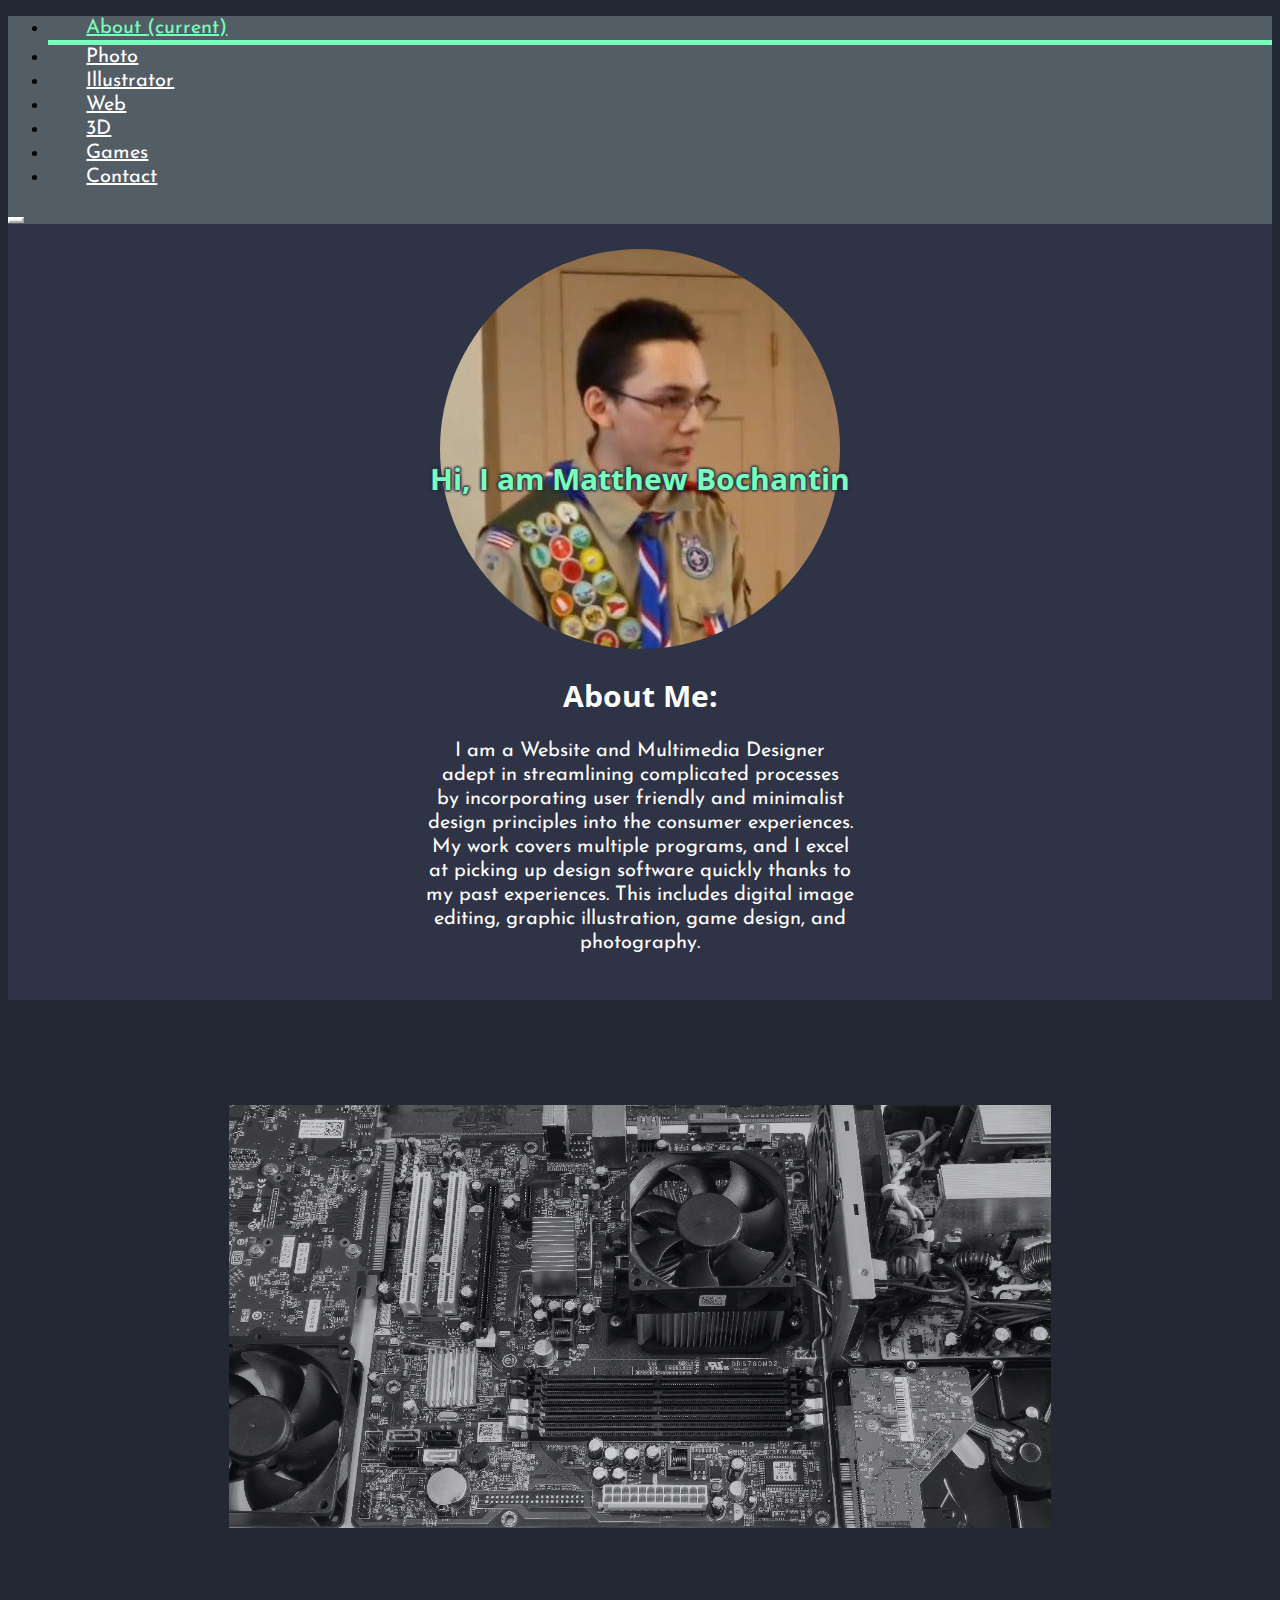
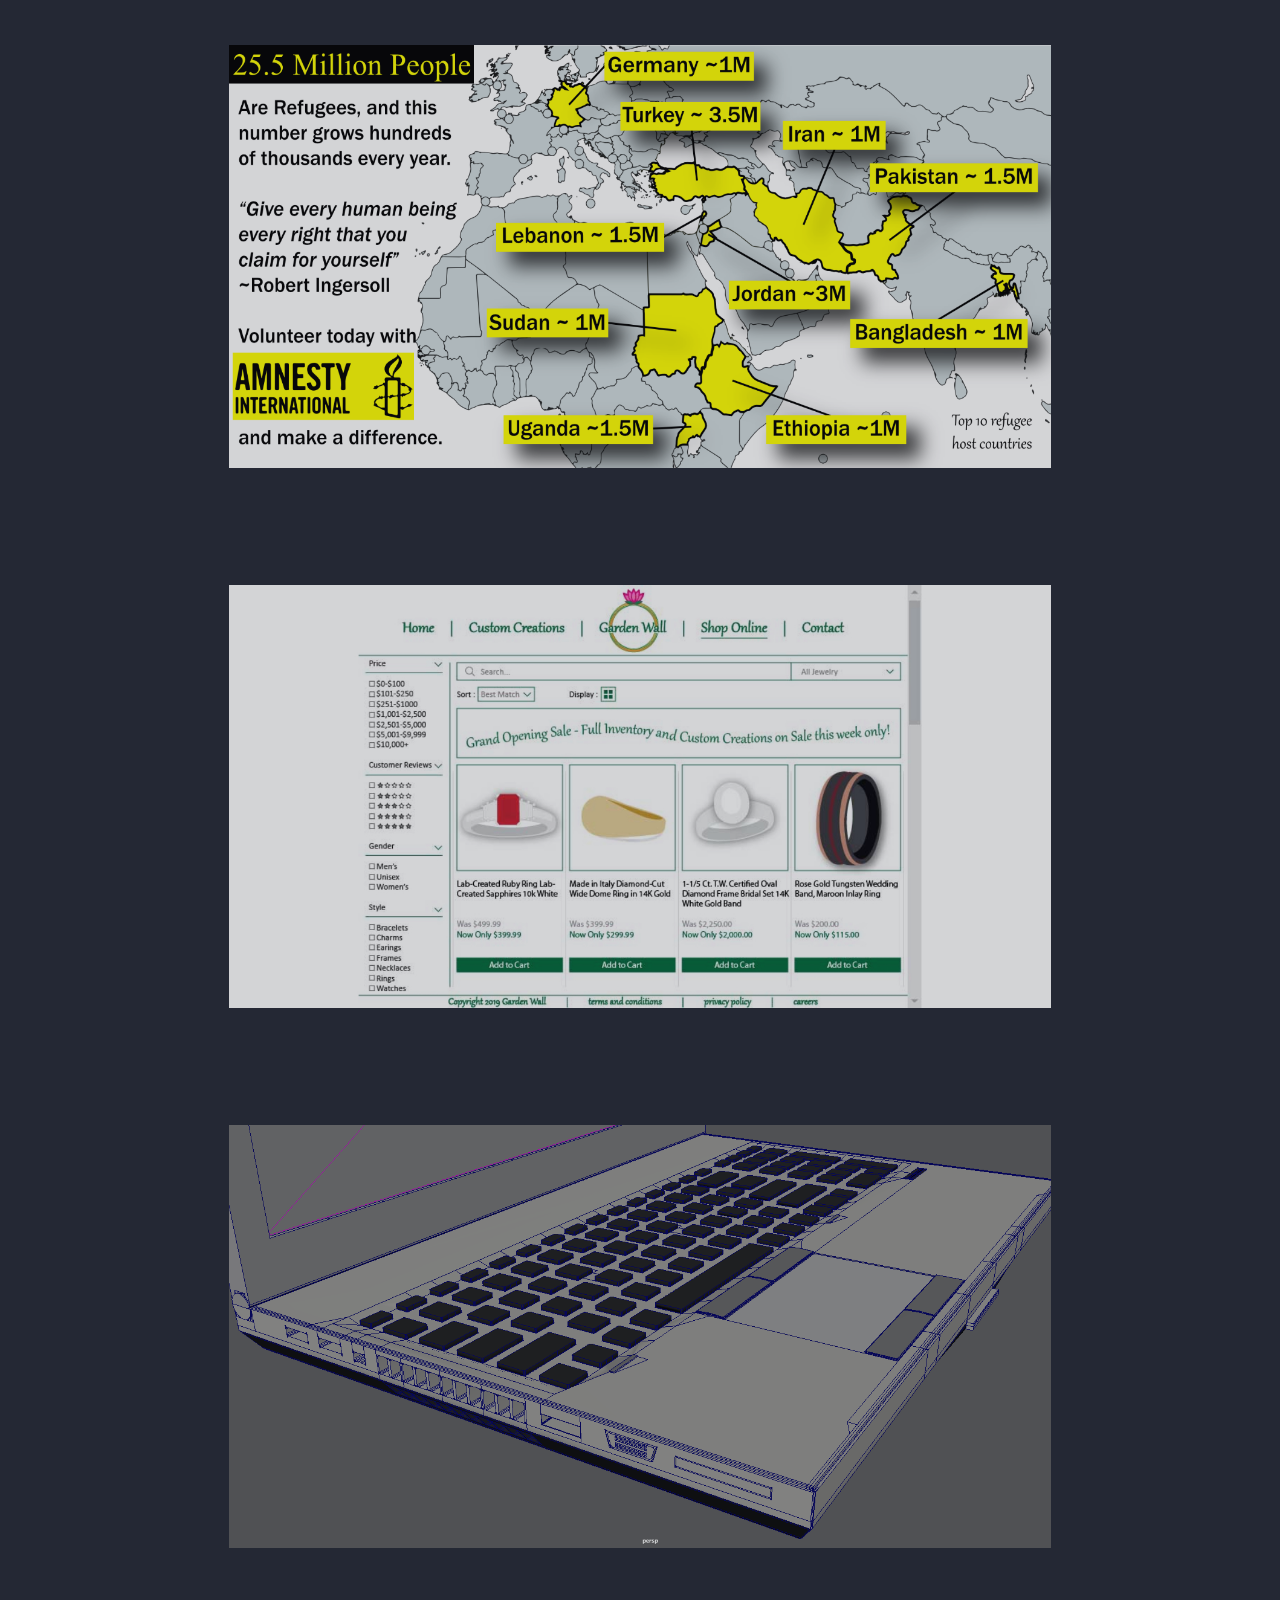
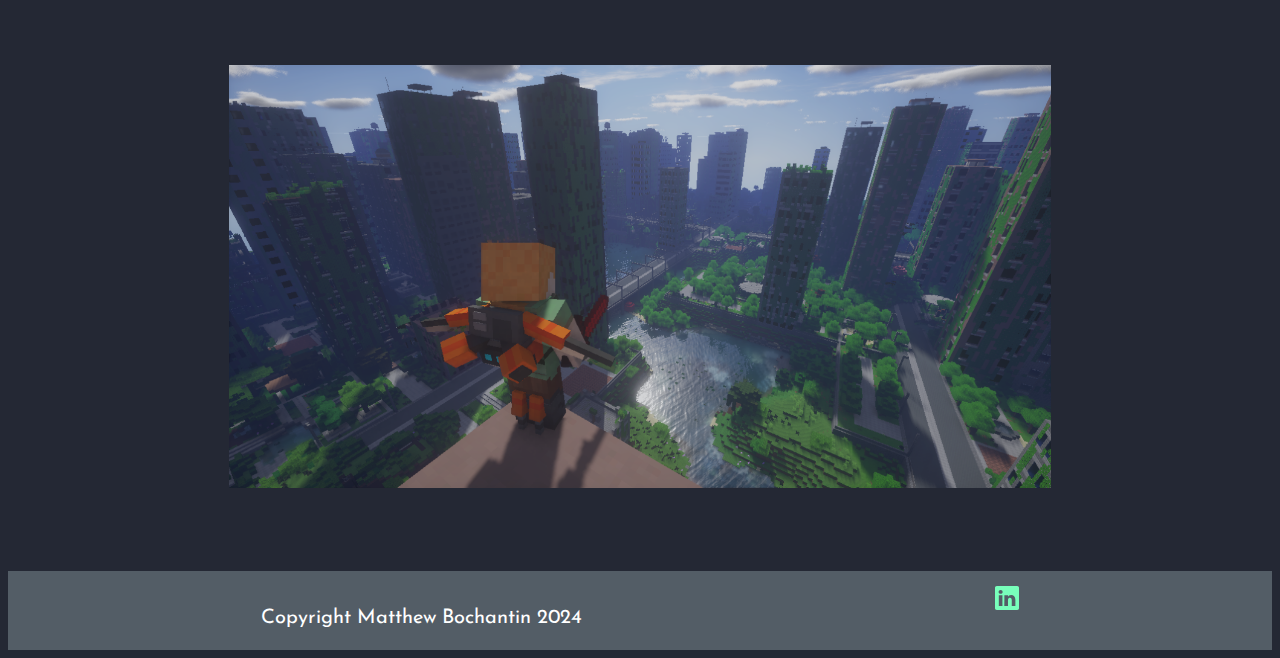
<file: index.html>
<!doctype html>
<html lang="en">
    <head>
        <link rel="icon" href="img/mrb.ico">
        <title>Matthew Bochantin Portfolio</title>
        <meta charset="utf-8">
        <meta name="viewport" content="width=device-width, initial-scale=1, shrink-to-fit=no">
        <link rel="stylesheet" href="https://cdn.jsdelivr.net/npm/bootstrap@4.5.3/dist/css/bootstrap.min.css" integrity="sha384-TX8t27EcRE3e/ihU7zmQxVncDAy5uIKz4rEkgIXeMed4M0jlfIDPvg6uqKI2xXr2" crossorigin="anonymous">
        <link href="https://fonts.googleapis.com/css2?family=Josefin+Sans&display=swap" rel="stylesheet">
        <link href="https://fonts.googleapis.com/css2?family=Open+Sans&display=swap" rel="stylesheet">
        <link rel="stylesheet" type="text/css" href="css/boilerplate.css">
    </head>
    <body>
        <nav class="navbar navbar-expand-lg">
            <a class="navbar-brand" href="#"></a>
            <div class="collapse navbar-collapse justify-content-center order-2" id="navbarTogglerDemo02">
                <ul class="navbar-nav">
                    <li class="nav-item active">
                        <a class="nav-link" href="index.html">About <span class="sr-only">(current)</span></a>
                    </li>   
                    <li class="nav-item">
                        <a class="nav-link" href="photo.html">Photo</a>
                    </li>
                    <li class="nav-item">
                        <a class="nav-link" href="illutrator.html">Illustrator</a>
                    </li>
                    <li class="nav-item">
                        <a class="nav-link" href="web.html">Web</a>
                    </li>
                    <li class="nav-item">
                        <a class="nav-link" href="blender.html">3D</a>
                    </li>
                    <li class="nav-item">
                        <a class="nav-link" href="games.html">Games</a>
                    </li>
                    <li class="nav-item">
                        <a class="nav-link" href="contact.html">Contact</a>
                    </li>
                </ul>
            </div>
            <button class="navbar-toggler" type="button" data-toggle="collapse" data-target="#navbarTogglerDemo02" aria-controls="navbarTogglerDemo02" aria-expanded="false" aria-label="Toggle navigation">
                <span class="navbar-toggler-icon"></span>
            </button>
        </nav>
        <div class="profile">
            <img src="img/mrbprofile.jpg">
            <h1>Hi, I am Matthew Bochantin</h1>
            <h2>About Me:</h2>
                <p>I am a Website and Multimedia Designer<br>
                adept in streamlining complicated processes<br>
                by incorporating user friendly and minimalist<br>
                design principles into the consumer experiences.<br>
                My work covers multiple programs, and I excel<br>
                at picking up design software quickly thanks to<br>
                my past experiences. This includes digital image<br>
                editing, graphic illustration, game design, and<br>
                photography.</p>
        </div>
        <div class="overview">
            <a href="photo.html"><img src="img/photo/MRB_Large_Flat_Final.jpg" alt="Photo"></a>
            <a href="illutrator.html"><img src="img/illutrator/MRB_2019_WGD229_Wk6Lab.png" alt="Illustrator"></a>
            <a href="web.html"><img src="img/web/Bochantin_Matthew_Webpage3.jpg" alt="Web Design"></a>
            <a href="blender.html"><img src="img/3d/MRB_3DLaptop1Portfolio.png" alt="3D Modeling"></a>
            <a href="games.html"><img src="img/games/overgrown_1.png" alt="Games"></a>
        </div>
        <script src="https://code.jquery.com/jquery-3.5.1.slim.min.js" integrity="sha384-DfXdz2htPH0lsSSs5nCTpuj/zy4C+OGpamoFVy38MVBnE+IbbVYUew+OrCXaRkfj" crossorigin="anonymous"></script>
        <script src="https://cdn.jsdelivr.net/npm/popper.js@1.16.1/dist/umd/popper.min.js" integrity="sha384-9/reFTGAW83EW2RDu2S0VKaIzap3H66lZH81PoYlFhbGU+6BZp6G7niu735Sk7lN" crossorigin="anonymous"></script>
        <script src="https://cdn.jsdelivr.net/npm/bootstrap@4.5.3/dist/js/bootstrap.min.js" integrity="sha384-w1Q4orYjBQndcko6MimVbzY0tgp4pWB4lZ7lr30WKz0vr/aWKhXdBNmNb5D92v7s" crossorigin="anonymous"></script>
    </body>
    <footer>
        <p>Copyright Matthew Bochantin 2024</p>
        <a href="https://www.linkedin.com/in/matthew-bochantin-969473111/" target="_blank">
            <svg xmlns="http://www.w3.org/2000/svg" width="24" height="24" fill="currentColor" class="bi bi-linkedin" viewBox="0 0 16 16">
                <path fill-rule="evenodd" d="M0 1.146C0 .513.526 0 1.175 0h13.65C15.474 0 16 .513 16 1.146v13.708c0 .633-.526 1.146-1.175 1.146H1.175C.526 16 0 15.487 0 14.854V1.146zm4.943 12.248V6.169H2.542v7.225h2.401zm-1.2-8.212c.837 0 1.358-.554 1.358-1.248-.015-.709-.52-1.248-1.342-1.248-.822 0-1.359.54-1.359 1.248 0 .694.521 1.248 1.327 1.248h.016zm4.908 8.212h-2.4s.03-6.547 0-7.225h2.4v1.023a5.54 5.54 0 0 0-.016.025h.016v-.025c.32-.493.89-1.193 2.165-1.193 1.58 0 2.764 1.033 2.764 3.252v4.143h-2.4V9.529c0-.972-.348-1.634-1.217-1.634-.664 0-1.059.447-1.233.878-.063.154-.079.37-.079.586v4.035z"/>
            </svg>
        </a>
    </footer>
</html>
</file>
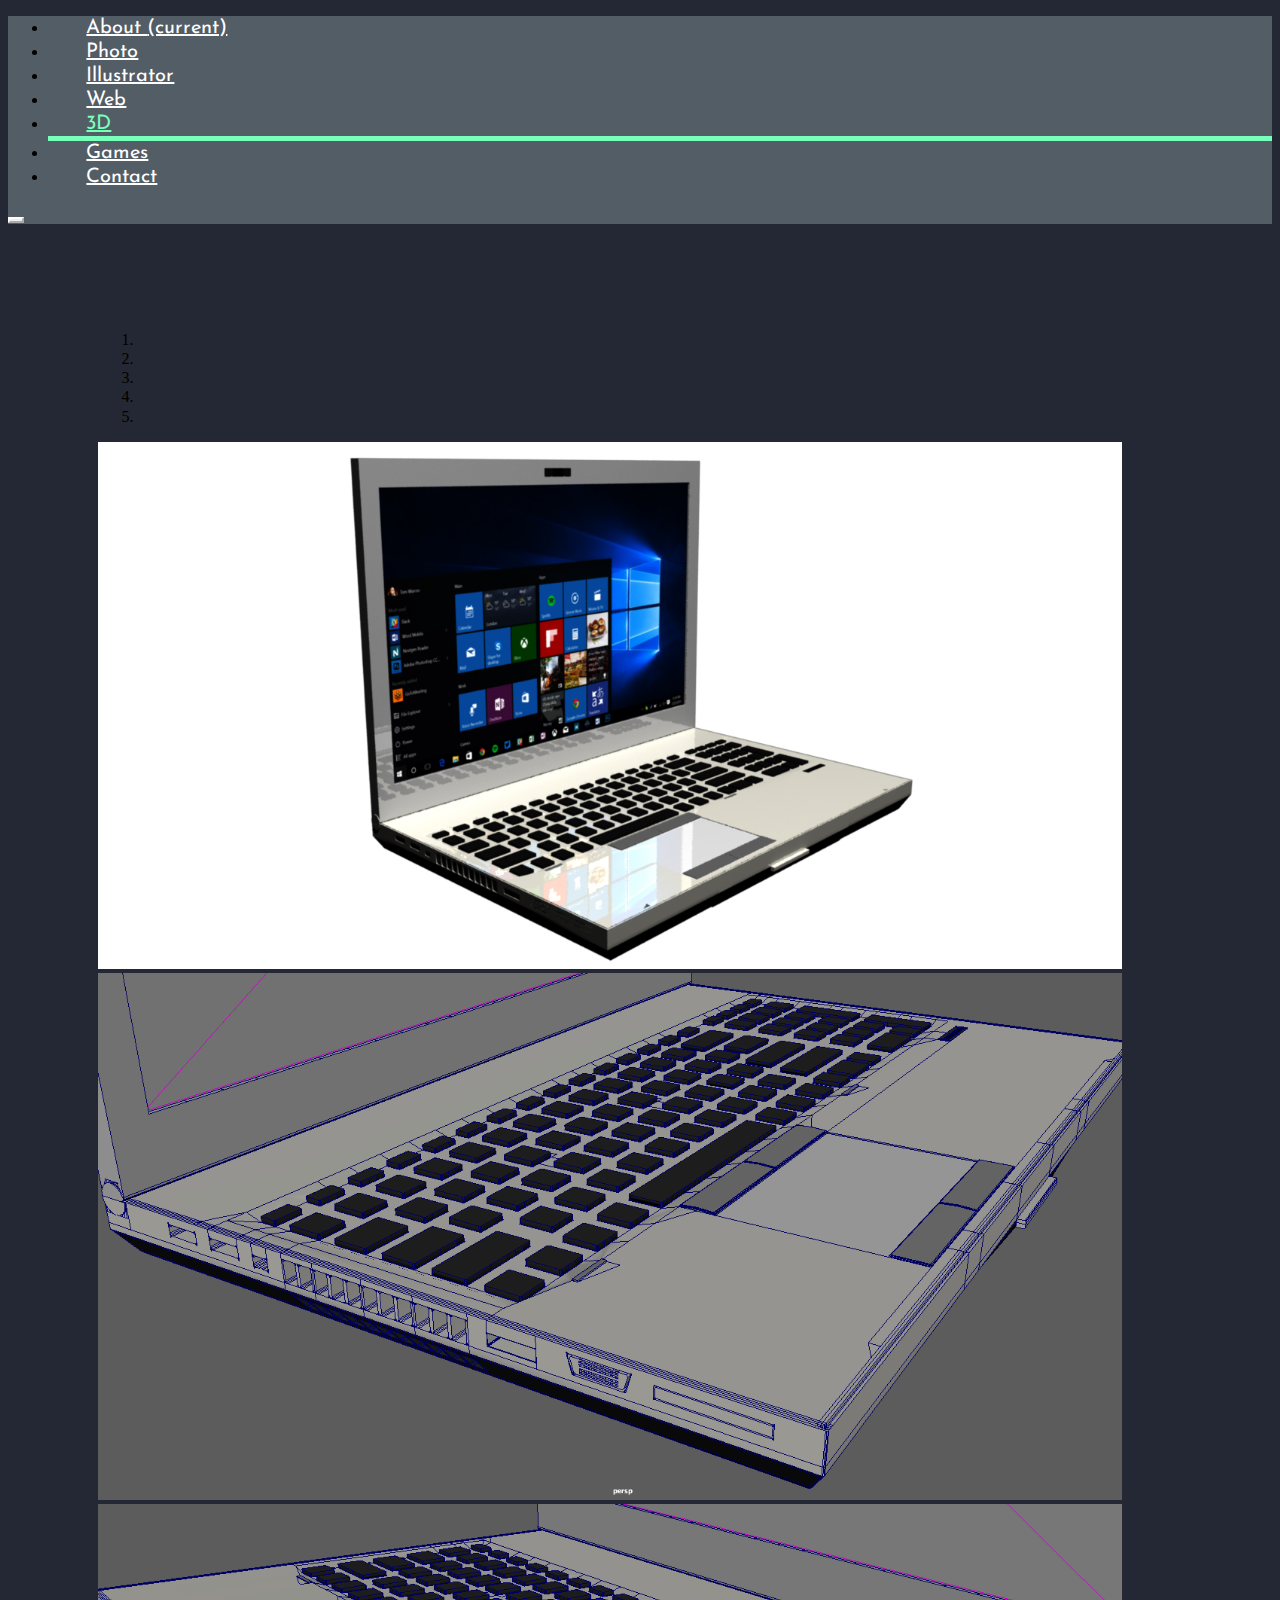
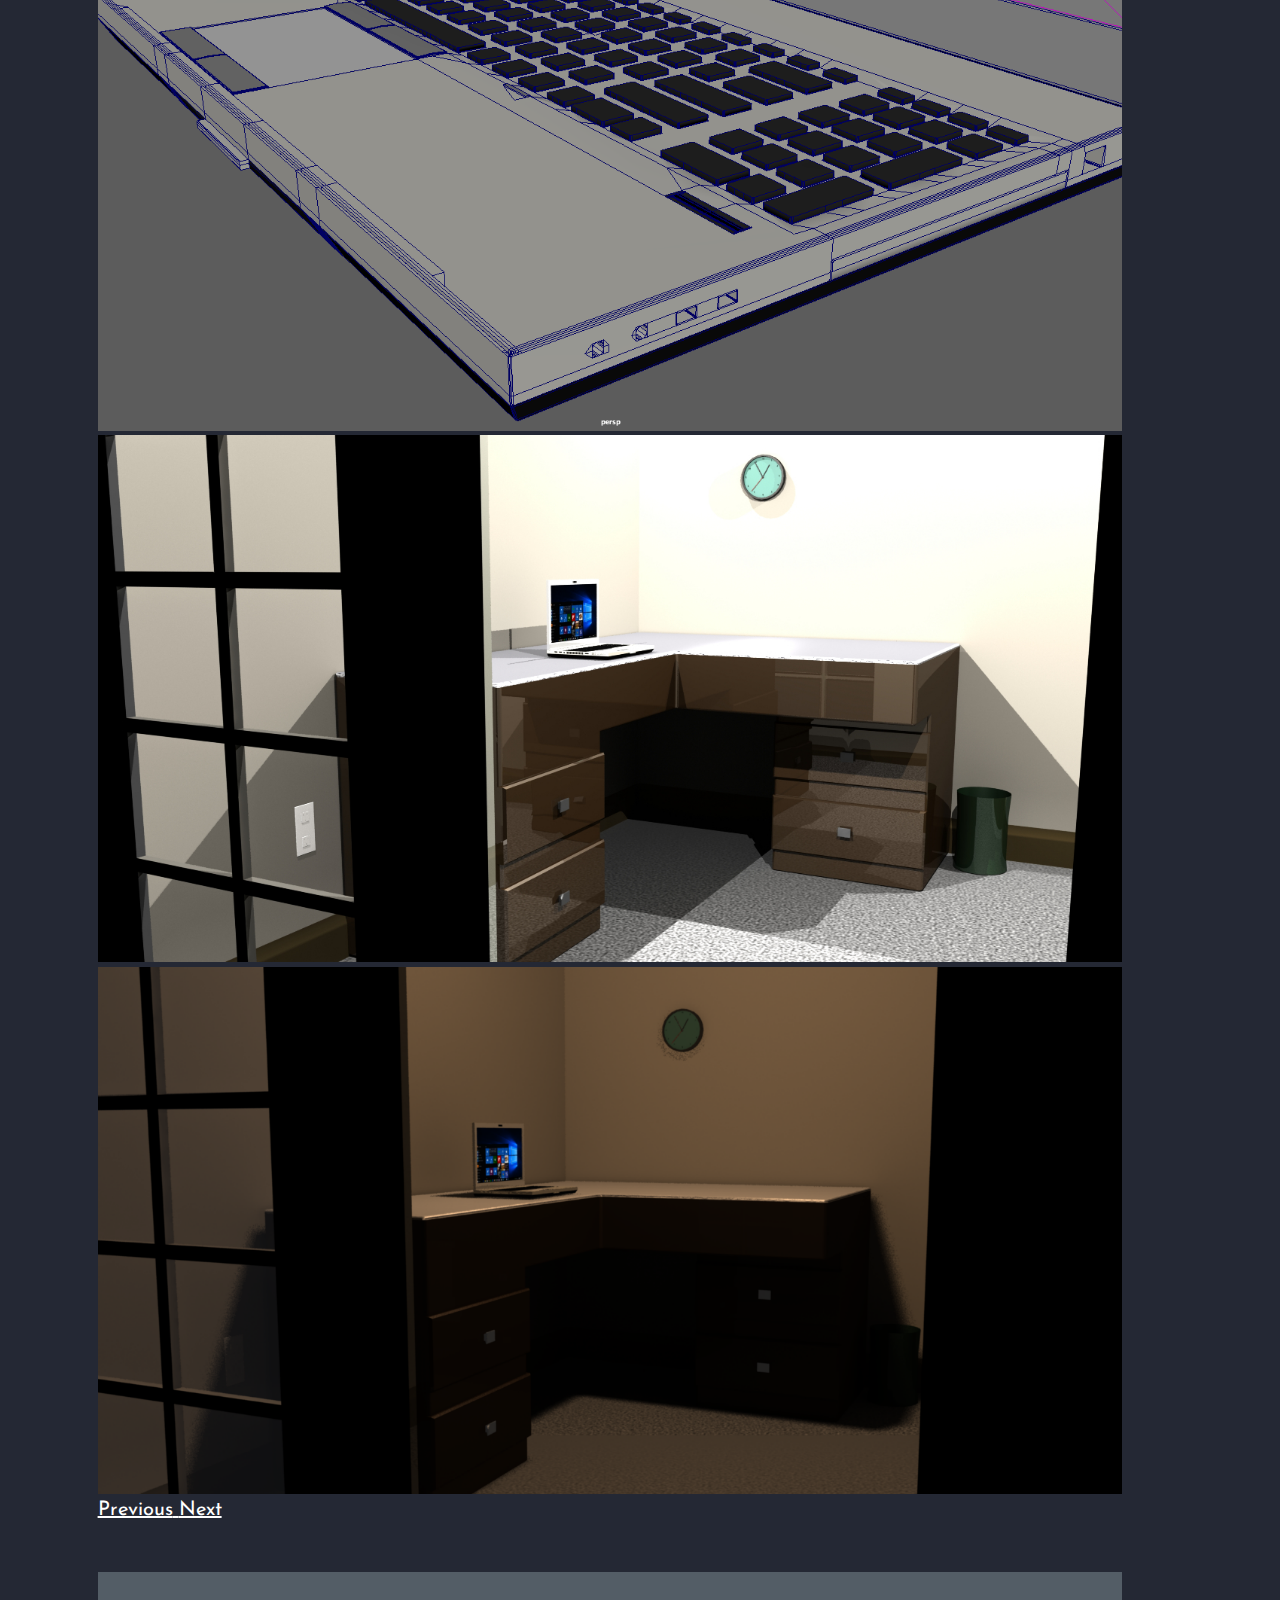
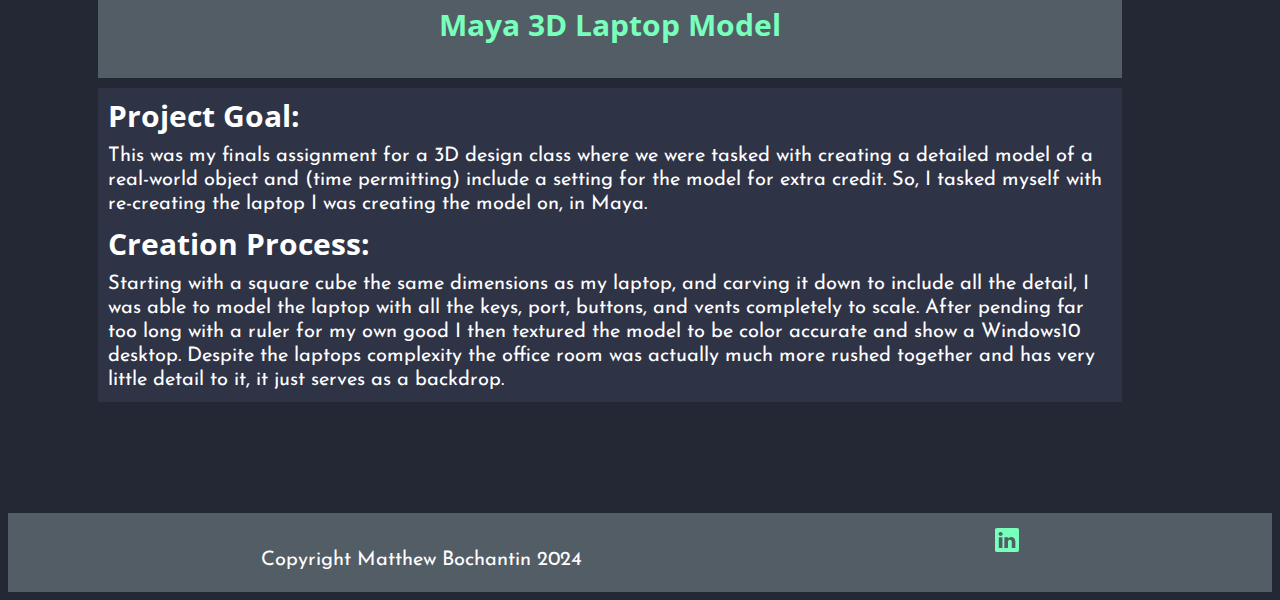
<file: blender.html>
<!doctype html>
<html lang="en">
    <head>
        <link rel="icon" href="img/mrb.ico">
        <title>Matthew Bochantin 2020</title>
        <meta charset="utf-8">
        <meta name="viewport" content="width=device-width, initial-scale=1, shrink-to-fit=no">
        <link rel="stylesheet" href="https://cdn.jsdelivr.net/npm/bootstrap@4.5.3/dist/css/bootstrap.min.css" integrity="sha384-TX8t27EcRE3e/ihU7zmQxVncDAy5uIKz4rEkgIXeMed4M0jlfIDPvg6uqKI2xXr2" crossorigin="anonymous">
        <link href="https://fonts.googleapis.com/css2?family=Josefin+Sans&display=swap" rel="stylesheet">
        <link href="https://fonts.googleapis.com/css2?family=Open+Sans&display=swap" rel="stylesheet">
        <link rel="stylesheet" type="text/css" href="css/boilerplate.css">
    </head>
    <body>
        <nav class="navbar navbar-expand-lg">
            <a class="navbar-brand" href="#"></a>
            <div class="collapse navbar-collapse justify-content-center order-2" id="navbarTogglerDemo02">
                <ul class="navbar-nav">
                    <li class="nav-item">
                        <a class="nav-link" href="index.html">About <span class="sr-only">(current)</span></a>
                    </li>   
                    <li class="nav-item">
                        <a class="nav-link" href="photo.html">Photo</a>
                    </li>
                    <li class="nav-item">
                        <a class="nav-link" href="illutrator.html">Illustrator</a>
                    </li>
                    <li class="nav-item">
                        <a class="nav-link" href="web.html">Web</a>
                    </li>
                    <li class="nav-item active">
                        <a class="nav-link" href="blender.html">3D</a>
                    </li>
                    <li class="nav-item">
                        <a class="nav-link" href="games.html">Games</a>
                    </li>
                    <li class="nav-item">
                        <a class="nav-link" href="contact.html">Contact</a>
                    </li>
                </ul>
            </div>
            <button class="navbar-toggler" type="button" data-toggle="collapse" data-target="#navbarTogglerDemo02" aria-controls="navbarTogglerDemo02" aria-expanded="false" aria-label="Toggle navigation">
                <span class="navbar-toggler-icon"></span>
            </button>
        </nav>
        <div class="project">
            <div class="slideshow">
                <div id="carouselCaptions" class="carousel slide carousel-fade" data-ride="carousel">
                    <ol class="carousel-indicators">
                        <li data-target="#carouselCaptions" data-slide-to="0" class="active"></li>
                        <li data-target="#carouselCaptions" data-slide-to="1"></li>
                        <li data-target="#carouselCaptions" data-slide-to="2"></li>
                        <li data-target="#carouselCaptions" data-slide-to="3"></li>
                        <li data-target="#carouselCaptions" data-slide-to="4"></li>
                    </ol>
                    <div class="carousel-inner">
                        <div class="carousel-item active">
                            <img src="img/3d/laptop%20render.jpg" class="d-block w-100" alt="...">
                        </div>
                        <div class="carousel-item">
                            <img src="img/3d/MRB_3DLaptop1Portfolio.png" class="d-block w-100" alt="...">
                        </div>
                        <div class="carousel-item">
                            <img src="img/3d/MRB_3DLaptop2Portfolio.png" class="d-block w-100" alt="...">
                        </div>
                        <div class="carousel-item">
                            <img src="img/3d/MRB_3DOfficePortfolio.jpg" class="d-block w-100" alt="...">
                        </div>
                        <div class="carousel-item">
                            <img src="img/3d/Office%20Render.png" class="d-block w-100" alt="...">
                        </div>
                    </div>
                    <a class="carousel-control-prev" href="#carouselCaptions" role="button" data-slide="prev">
                        <span class="carousel-control-prev-icon" aria-hidden="true"></span>
                        <span class="sr-only">Previous</span>
                    </a>
                    <a class="carousel-control-next" href="#carouselCaptions" role="button" data-slide="next">
                        <span class="carousel-control-next-icon" aria-hidden="true"></span>
                        <span class="sr-only">Next</span>
                    </a>
                </div>
            </div>
            <div class="description">
                <div class="tab"><h1>Maya 3D Laptop Model</h1></div>
                <h2>Project Goal:</h2>
                    <p>This was my finals assignment for a 3D design class where we were tasked with creating a detailed model of a real-world object and (time permitting) include a setting for the model for extra credit. So, I tasked myself with re-creating the laptop I was creating the model on, in Maya. </p>
                <h2>Creation Process:</h2>
                    <p>Starting with a square cube the same dimensions as my laptop, and carving it down to include all the detail, I was able to model the laptop with all the keys, port, buttons, and vents completely to scale. After pending far too long with a ruler for my own good I then textured the model to be    color accurate and show a Windows10 desktop. Despite the laptops complexity the office room was actually much more rushed together and has very little detail to it, it just serves as a backdrop.</p>
            </div>
        </div>
        <script src="https://code.jquery.com/jquery-3.5.1.slim.min.js" integrity="sha384-DfXdz2htPH0lsSSs5nCTpuj/zy4C+OGpamoFVy38MVBnE+IbbVYUew+OrCXaRkfj" crossorigin="anonymous"></script>
        <script src="https://cdn.jsdelivr.net/npm/popper.js@1.16.1/dist/umd/popper.min.js" integrity="sha384-9/reFTGAW83EW2RDu2S0VKaIzap3H66lZH81PoYlFhbGU+6BZp6G7niu735Sk7lN" crossorigin="anonymous"></script>
        <script src="https://cdn.jsdelivr.net/npm/bootstrap@4.5.3/dist/js/bootstrap.min.js" integrity="sha384-w1Q4orYjBQndcko6MimVbzY0tgp4pWB4lZ7lr30WKz0vr/aWKhXdBNmNb5D92v7s" crossorigin="anonymous"></script>
    </body>
    <footer>
        <p>Copyright Matthew Bochantin 2024</p>
        <a href="https://www.linkedin.com/in/matthew-bochantin-969473111/" target="_blank">
            <svg xmlns="http://www.w3.org/2000/svg" width="24" height="24" fill="currentColor" class="bi bi-linkedin" viewBox="0 0 16 16">
                <path fill-rule="evenodd" d="M0 1.146C0 .513.526 0 1.175 0h13.65C15.474 0 16 .513 16 1.146v13.708c0 .633-.526 1.146-1.175 1.146H1.175C.526 16 0 15.487 0 14.854V1.146zm4.943 12.248V6.169H2.542v7.225h2.401zm-1.2-8.212c.837 0 1.358-.554 1.358-1.248-.015-.709-.52-1.248-1.342-1.248-.822 0-1.359.54-1.359 1.248 0 .694.521 1.248 1.327 1.248h.016zm4.908 8.212h-2.4s.03-6.547 0-7.225h2.4v1.023a5.54 5.54 0 0 0-.016.025h.016v-.025c.32-.493.89-1.193 2.165-1.193 1.58 0 2.764 1.033 2.764 3.252v4.143h-2.4V9.529c0-.972-.348-1.634-1.217-1.634-.664 0-1.059.447-1.233.878-.063.154-.079.37-.079.586v4.035z"/>
            </svg>
        </a>
    </footer>
</html>
</file>
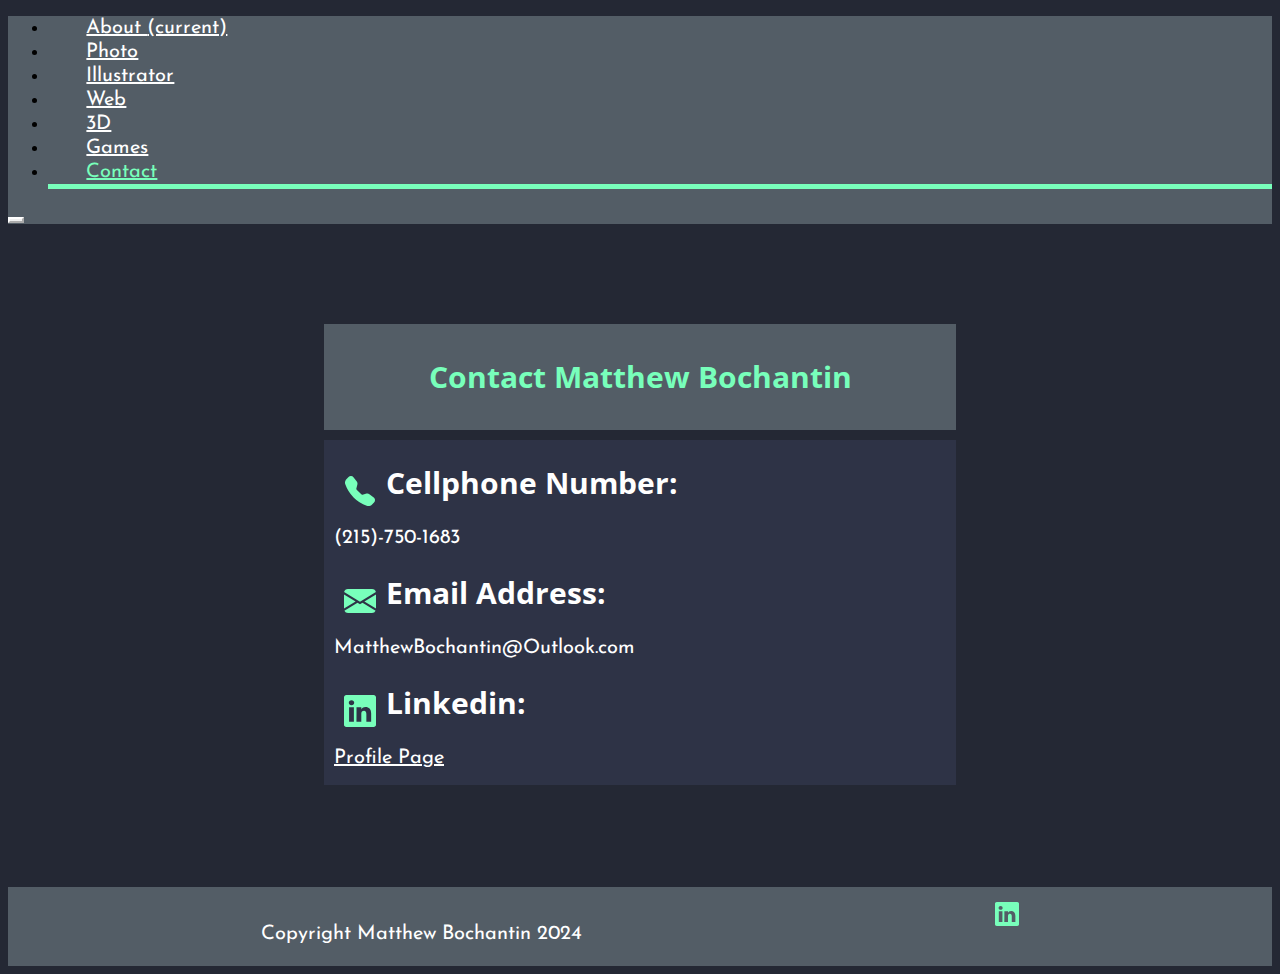
<file: contact.html>
<!doctype html>
<html lang="en">
    <head>
        <link rel="icon" href="img/mrb.ico">
        <title>Matthew Bochantin 2020</title>
        <meta charset="utf-8">
        <meta name="viewport" content="width=device-width, initial-scale=1, shrink-to-fit=no">
        <link rel="stylesheet" href="https://cdn.jsdelivr.net/npm/bootstrap@4.5.3/dist/css/bootstrap.min.css" integrity="sha384-TX8t27EcRE3e/ihU7zmQxVncDAy5uIKz4rEkgIXeMed4M0jlfIDPvg6uqKI2xXr2" crossorigin="anonymous">
        <link href="https://fonts.googleapis.com/css2?family=Josefin+Sans&display=swap" rel="stylesheet">
        <link href="https://fonts.googleapis.com/css2?family=Open+Sans&display=swap" rel="stylesheet">
        <link rel="stylesheet" type="text/css" href="css/boilerplate.css">
    </head>
    <body>
        <nav class="navbar navbar-expand-lg">
            <a class="navbar-brand" href="#"></a>
            <div class="collapse navbar-collapse justify-content-center order-2" id="navbarTogglerDemo02">
                <ul class="navbar-nav">
                    <li class="nav-item">
                        <a class="nav-link" href="index.html">About <span class="sr-only">(current)</span></a>
                    </li>   
                    <li class="nav-item">
                        <a class="nav-link" href="photo.html">Photo</a>
                    </li>
                    <li class="nav-item">
                        <a class="nav-link" href="illutrator.html">Illustrator</a>
                    </li>
                    <li class="nav-item">
                        <a class="nav-link" href="web.html">Web</a>
                    </li>
                    <li class="nav-item">
                        <a class="nav-link" href="blender.html">3D</a>
                    </li>
                    <li class="nav-item">
                        <a class="nav-link" href="games.html">Games</a>
                    </li>
                    <li class="nav-item active">
                        <a class="nav-link" href="contact.html">Contact</a>
                    </li>
                </ul>
            </div>
            <button class="navbar-toggler" type="button" data-toggle="collapse" data-target="#navbarTogglerDemo02" aria-controls="navbarTogglerDemo02" aria-expanded="false" aria-label="Toggle navigation">
                <span class="navbar-toggler-icon"></span>
            </button>
        </nav>
        <div class="contact">
            <div class="tab"><h1>Contact Matthew Bochantin</h1></div>
            <div class="bio">
                <svg xmlns="http://www.w3.org/2000/svg" width="32" height="32" fill="currentColor" class="bi bi-telephone-fill" viewBox="0 0 16 16">
                    <path fill-rule="evenodd" d="M2.267.98a1.636 1.636 0 0 1 2.448.152l1.681 2.162c.309.396.418.913.296 1.4l-.513 2.053a.636.636 0 0 0 .167.604L8.65 9.654a.636.636 0 0 0 .604.167l2.052-.513a1.636 1.636 0 0 1 1.401.296l2.162 1.681c.777.604.849 1.753.153 2.448l-.97.97c-.693.693-1.73.998-2.697.658a17.47 17.47 0 0 1-6.571-4.144A17.47 17.47 0 0 1 .639 4.646c-.34-.967-.035-2.004.658-2.698l.97-.969z"/>
                </svg>
                <h2>Cellphone Number:</h2>
                <p>(215)-750-1683</p>
            </div>
            <div class="bio">
                <svg xmlns="http://www.w3.org/2000/svg" width="32" height="32" fill="currentColor" class="bi bi-envelope-fill" viewBox="0 0 16 16">
                    <path fill-rule="evenodd" d="M.05 3.555A2 2 0 0 1 2 2h12a2 2 0 0 1 1.95 1.555L8 8.414.05 3.555zM0 4.697v7.104l5.803-3.558L0 4.697zM6.761 8.83l-6.57 4.027A2 2 0 0 0 2 14h12a2 2 0 0 0 1.808-1.144l-6.57-4.027L8 9.586l-1.239-.757zm3.436-.586L16 11.801V4.697l-5.803 3.546z"/>
                </svg>
                <h2>Email Address:</h2>
                <p>MatthewBochantin@Outlook.com</p>
            </div>
            <div class="bio">
                <svg xmlns="http://www.w3.org/2000/svg" width="32" height="32" fill="currentColor" class="bi bi-linkedin" viewBox="0 0 16 16">
                    <path fill-rule="evenodd" d="M0 1.146C0 .513.526 0 1.175 0h13.65C15.474 0 16 .513 16 1.146v13.708c0 .633-.526 1.146-1.175 1.146H1.175C.526 16 0 15.487 0 14.854V1.146zm4.943 12.248V6.169H2.542v7.225h2.401zm-1.2-8.212c.837 0 1.358-.554 1.358-1.248-.015-.709-.52-1.248-1.342-1.248-.822 0-1.359.54-1.359 1.248 0 .694.521 1.248 1.327 1.248h.016zm4.908 8.212h-2.4s.03-6.547 0-7.225h2.4v1.023a5.54 5.54 0 0 0-.016.025h.016v-.025c.32-.493.89-1.193 2.165-1.193 1.58 0 2.764 1.033 2.764 3.252v4.143h-2.4V9.529c0-.972-.348-1.634-1.217-1.634-.664 0-1.059.447-1.233.878-.063.154-.079.37-.079.586v4.035z"/>
                </svg>
                <h2>Linkedin:</h2>
                <a href="https://www.linkedin.com/in/matthew-bochantin-969473111/" target="_blank">Profile Page</a>
            </div>
        </div>
        <script src="https://code.jquery.com/jquery-3.5.1.slim.min.js" integrity="sha384-DfXdz2htPH0lsSSs5nCTpuj/zy4C+OGpamoFVy38MVBnE+IbbVYUew+OrCXaRkfj" crossorigin="anonymous"></script>
        <script src="https://cdn.jsdelivr.net/npm/popper.js@1.16.1/dist/umd/popper.min.js" integrity="sha384-9/reFTGAW83EW2RDu2S0VKaIzap3H66lZH81PoYlFhbGU+6BZp6G7niu735Sk7lN" crossorigin="anonymous"></script>
        <script src="https://cdn.jsdelivr.net/npm/bootstrap@4.5.3/dist/js/bootstrap.min.js" integrity="sha384-w1Q4orYjBQndcko6MimVbzY0tgp4pWB4lZ7lr30WKz0vr/aWKhXdBNmNb5D92v7s" crossorigin="anonymous"></script>
    </body>
    <footer>
        <p>Copyright Matthew Bochantin 2024</p>
        <a href="https://www.linkedin.com/in/matthew-bochantin-969473111/" target="_blank">
            <svg xmlns="http://www.w3.org/2000/svg" width="24" height="24" fill="currentColor" class="bi bi-linkedin" viewBox="0 0 16 16">
                <path fill-rule="evenodd" d="M0 1.146C0 .513.526 0 1.175 0h13.65C15.474 0 16 .513 16 1.146v13.708c0 .633-.526 1.146-1.175 1.146H1.175C.526 16 0 15.487 0 14.854V1.146zm4.943 12.248V6.169H2.542v7.225h2.401zm-1.2-8.212c.837 0 1.358-.554 1.358-1.248-.015-.709-.52-1.248-1.342-1.248-.822 0-1.359.54-1.359 1.248 0 .694.521 1.248 1.327 1.248h.016zm4.908 8.212h-2.4s.03-6.547 0-7.225h2.4v1.023a5.54 5.54 0 0 0-.016.025h.016v-.025c.32-.493.89-1.193 2.165-1.193 1.58 0 2.764 1.033 2.764 3.252v4.143h-2.4V9.529c0-.972-.348-1.634-1.217-1.634-.664 0-1.059.447-1.233.878-.063.154-.079.37-.079.586v4.035z"/>
            </svg>
        </a>
    </footer>
</html>
</file>
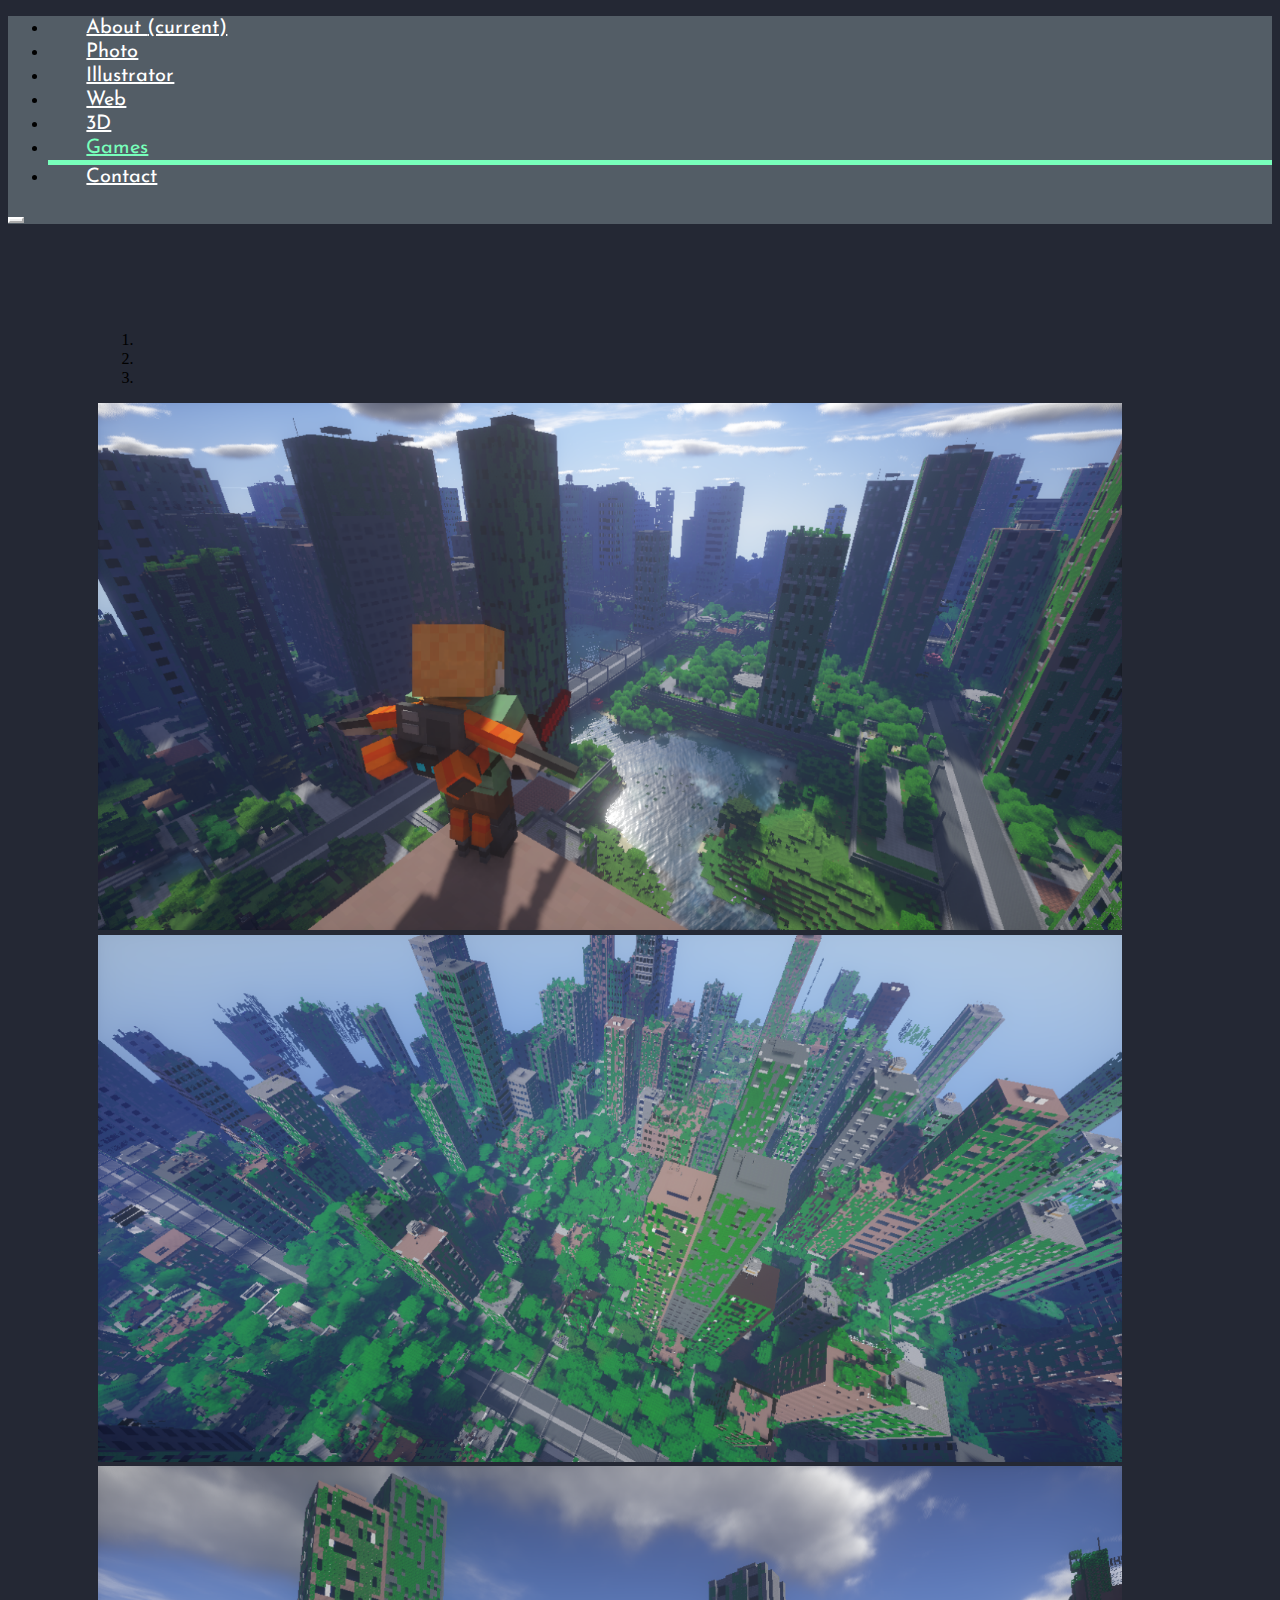
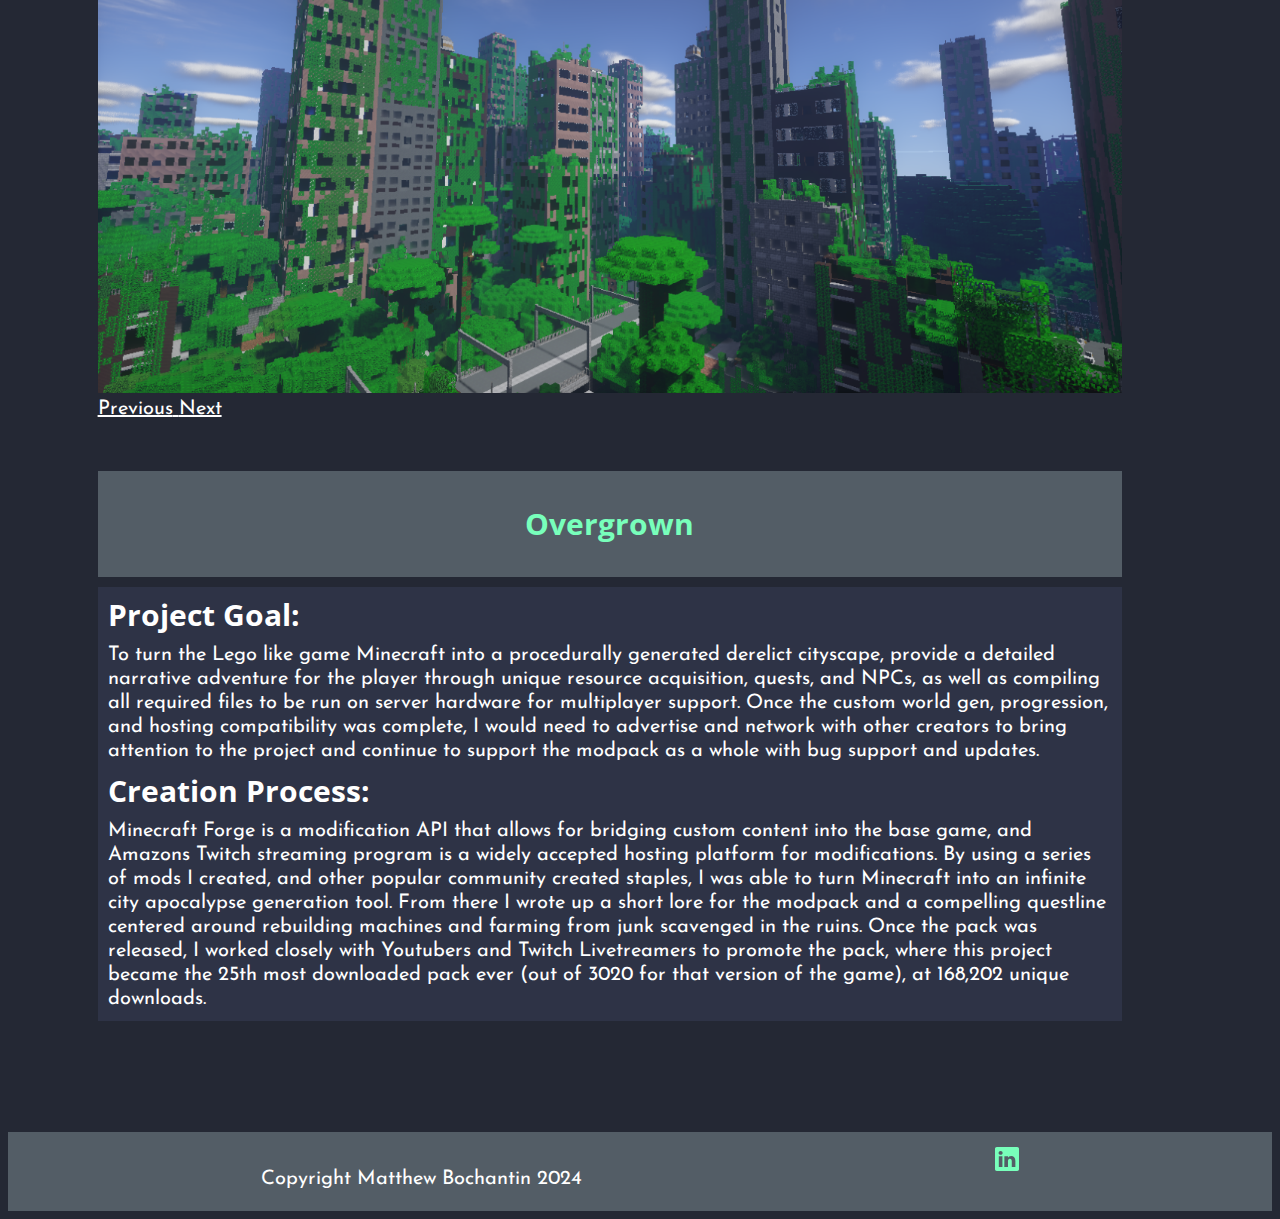
<file: games.html>
<!doctype html>
<html lang="en">
    <head>
        <link rel="icon" href="img/mrb.ico">
        <title>Matthew Bochantin 2020</title>
        <meta charset="utf-8">
        <meta name="viewport" content="width=device-width, initial-scale=1, shrink-to-fit=no">
        <link rel="stylesheet" href="https://cdn.jsdelivr.net/npm/bootstrap@4.5.3/dist/css/bootstrap.min.css" integrity="sha384-TX8t27EcRE3e/ihU7zmQxVncDAy5uIKz4rEkgIXeMed4M0jlfIDPvg6uqKI2xXr2" crossorigin="anonymous">
        <link href="https://fonts.googleapis.com/css2?family=Josefin+Sans&display=swap" rel="stylesheet">
        <link href="https://fonts.googleapis.com/css2?family=Open+Sans&display=swap" rel="stylesheet">
        <link rel="stylesheet" type="text/css" href="css/boilerplate.css">
    </head>
    <body>
        <nav class="navbar navbar-expand-lg">
            <a class="navbar-brand" href="#"></a>
            <div class="collapse navbar-collapse justify-content-center order-2" id="navbarTogglerDemo02">
                <ul class="navbar-nav">
                    <li class="nav-item">
                        <a class="nav-link" href="index.html">About <span class="sr-only">(current)</span></a>
                    </li>   
                    <li class="nav-item">
                        <a class="nav-link" href="photo.html">Photo</a>
                    </li>
                    <li class="nav-item">
                        <a class="nav-link" href="illutrator.html">Illustrator</a>
                    </li>
                    <li class="nav-item">
                        <a class="nav-link" href="web.html">Web</a>
                    </li>
                    <li class="nav-item">
                        <a class="nav-link" href="blender.html">3D</a>
                    </li>
                    <li class="nav-item active">
                        <a class="nav-link" href="games.html">Games</a>
                    </li>
                    <li class="nav-item">
                        <a class="nav-link" href="contact.html">Contact</a>
                    </li>
                </ul>
            </div>
            <button class="navbar-toggler" type="button" data-toggle="collapse" data-target="#navbarTogglerDemo02" aria-controls="navbarTogglerDemo02" aria-expanded="false" aria-label="Toggle navigation">
                <span class="navbar-toggler-icon"></span>
            </button>
        </nav>
        <div class="project">
            <div class="slideshow">
                <div id="carouselCaptions" class="carousel slide carousel-fade" data-ride="carousel">
                    <ol class="carousel-indicators">
                        <li data-target="#carouselCaptions" data-slide-to="0" class="active"></li>
                        <li data-target="#carouselCaptions" data-slide-to="1"></li>
                        <li data-target="#carouselCaptions" data-slide-to="2"></li>
                    </ol>
                    <div class="carousel-inner">
                        <div class="carousel-item active">
                            <img src="img/games/overgrown_1.png" class="d-block w-100" alt="...">
                        </div>
                        <div class="carousel-item">
                            <img src="img/games/overgrown_2.png" class="d-block w-100" alt="...">
                        </div>
                        <div class="carousel-item">
                            <img src="img/games/overgrown_3.png" class="d-block w-100" alt="...">
                        </div>
                    </div>
                    <a class="carousel-control-prev" href="#carouselCaptions" role="button" data-slide="prev">
                        <span class="carousel-control-prev-icon" aria-hidden="true"></span>
                        <span class="sr-only">Previous</span>
                    </a>
                    <a class="carousel-control-next" href="#carouselCaptions" role="button" data-slide="next">
                        <span class="carousel-control-next-icon" aria-hidden="true"></span>
                        <span class="sr-only">Next</span>
                    </a>
                </div>
            </div>
            <div class="description">
                <div class="tab"><h1>Overgrown</h1></div>
                <h2>Project Goal:</h2>
                    <p>To turn the Lego like game Minecraft into a procedurally generated derelict cityscape, provide a detailed narrative adventure for the player through unique resource acquisition, quests, and NPCs, as well as compiling all required files to be run on server hardware for multiplayer support. Once the custom world gen, progression, and hosting compatibility was complete, I would need to advertise and network with other creators to bring attention to the project and continue to support the modpack as a whole with bug support and updates.</p>
                <h2>Creation Process:</h2>
                    <p>Minecraft Forge is a modification API that allows for bridging custom content into the base game, and Amazons Twitch streaming program is a widely accepted hosting platform for modifications. By using a series of mods I created, and other popular community created staples, I was able to turn Minecraft into an infinite city apocalypse generation tool. From there I wrote up a short lore for the modpack and a compelling questline centered around rebuilding machines and farming from junk scavenged in the ruins. Once the pack was released, I worked closely with Youtubers and Twitch Livetreamers to promote the pack, where this project became the 25th most downloaded pack ever (out of 3020 for that version of the game), at 168,202 unique downloads.</p>
            </div>
        </div>
        <script src="https://code.jquery.com/jquery-3.5.1.slim.min.js" integrity="sha384-DfXdz2htPH0lsSSs5nCTpuj/zy4C+OGpamoFVy38MVBnE+IbbVYUew+OrCXaRkfj" crossorigin="anonymous"></script>
        <script src="https://cdn.jsdelivr.net/npm/popper.js@1.16.1/dist/umd/popper.min.js" integrity="sha384-9/reFTGAW83EW2RDu2S0VKaIzap3H66lZH81PoYlFhbGU+6BZp6G7niu735Sk7lN" crossorigin="anonymous"></script>
        <script src="https://cdn.jsdelivr.net/npm/bootstrap@4.5.3/dist/js/bootstrap.min.js" integrity="sha384-w1Q4orYjBQndcko6MimVbzY0tgp4pWB4lZ7lr30WKz0vr/aWKhXdBNmNb5D92v7s" crossorigin="anonymous"></script>
    </body>
    <footer>
        <p>Copyright Matthew Bochantin 2024</p>
        <a href="https://www.linkedin.com/in/matthew-bochantin-969473111/" target="_blank">
            <svg xmlns="http://www.w3.org/2000/svg" width="24" height="24" fill="currentColor" class="bi bi-linkedin" viewBox="0 0 16 16">
                <path fill-rule="evenodd" d="M0 1.146C0 .513.526 0 1.175 0h13.65C15.474 0 16 .513 16 1.146v13.708c0 .633-.526 1.146-1.175 1.146H1.175C.526 16 0 15.487 0 14.854V1.146zm4.943 12.248V6.169H2.542v7.225h2.401zm-1.2-8.212c.837 0 1.358-.554 1.358-1.248-.015-.709-.52-1.248-1.342-1.248-.822 0-1.359.54-1.359 1.248 0 .694.521 1.248 1.327 1.248h.016zm4.908 8.212h-2.4s.03-6.547 0-7.225h2.4v1.023a5.54 5.54 0 0 0-.016.025h.016v-.025c.32-.493.89-1.193 2.165-1.193 1.58 0 2.764 1.033 2.764 3.252v4.143h-2.4V9.529c0-.972-.348-1.634-1.217-1.634-.664 0-1.059.447-1.233.878-.063.154-.079.37-.079.586v4.035z"/>
            </svg>
        </a>
    </footer>
</html>
</file>
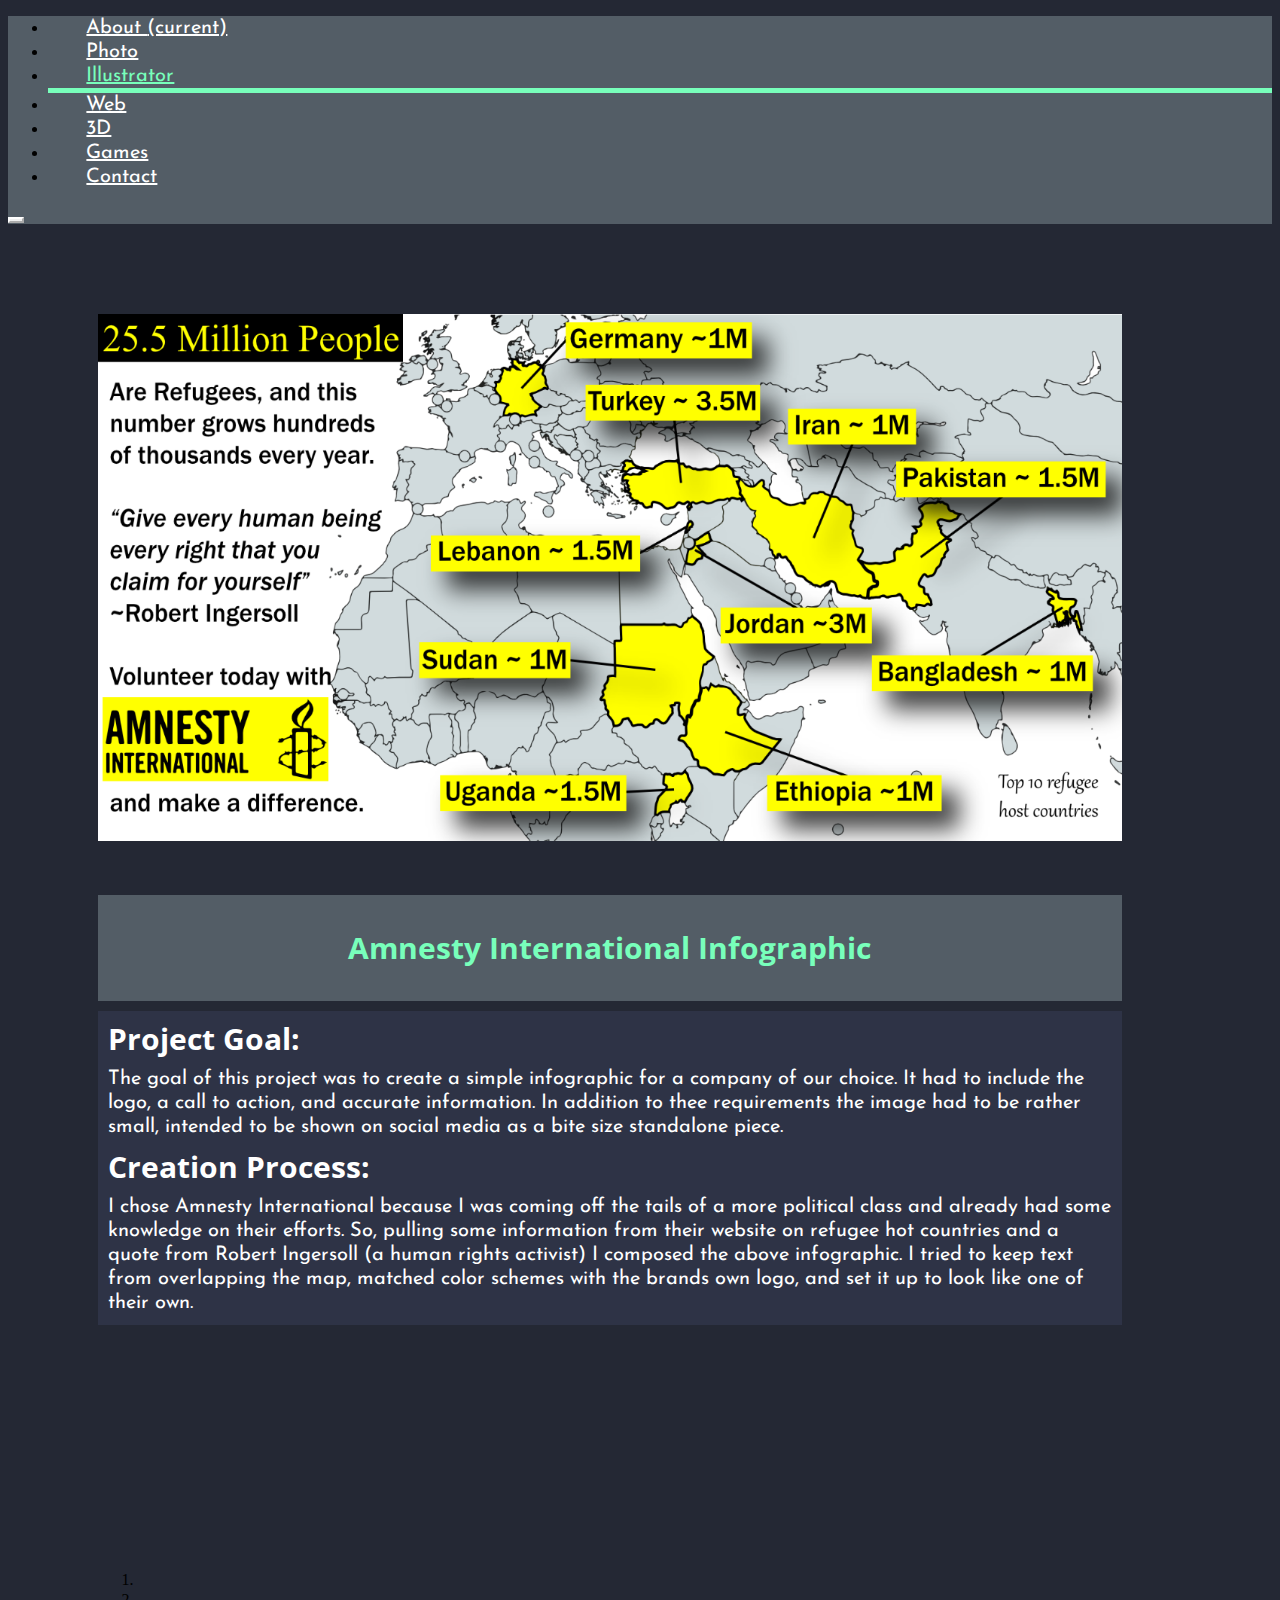
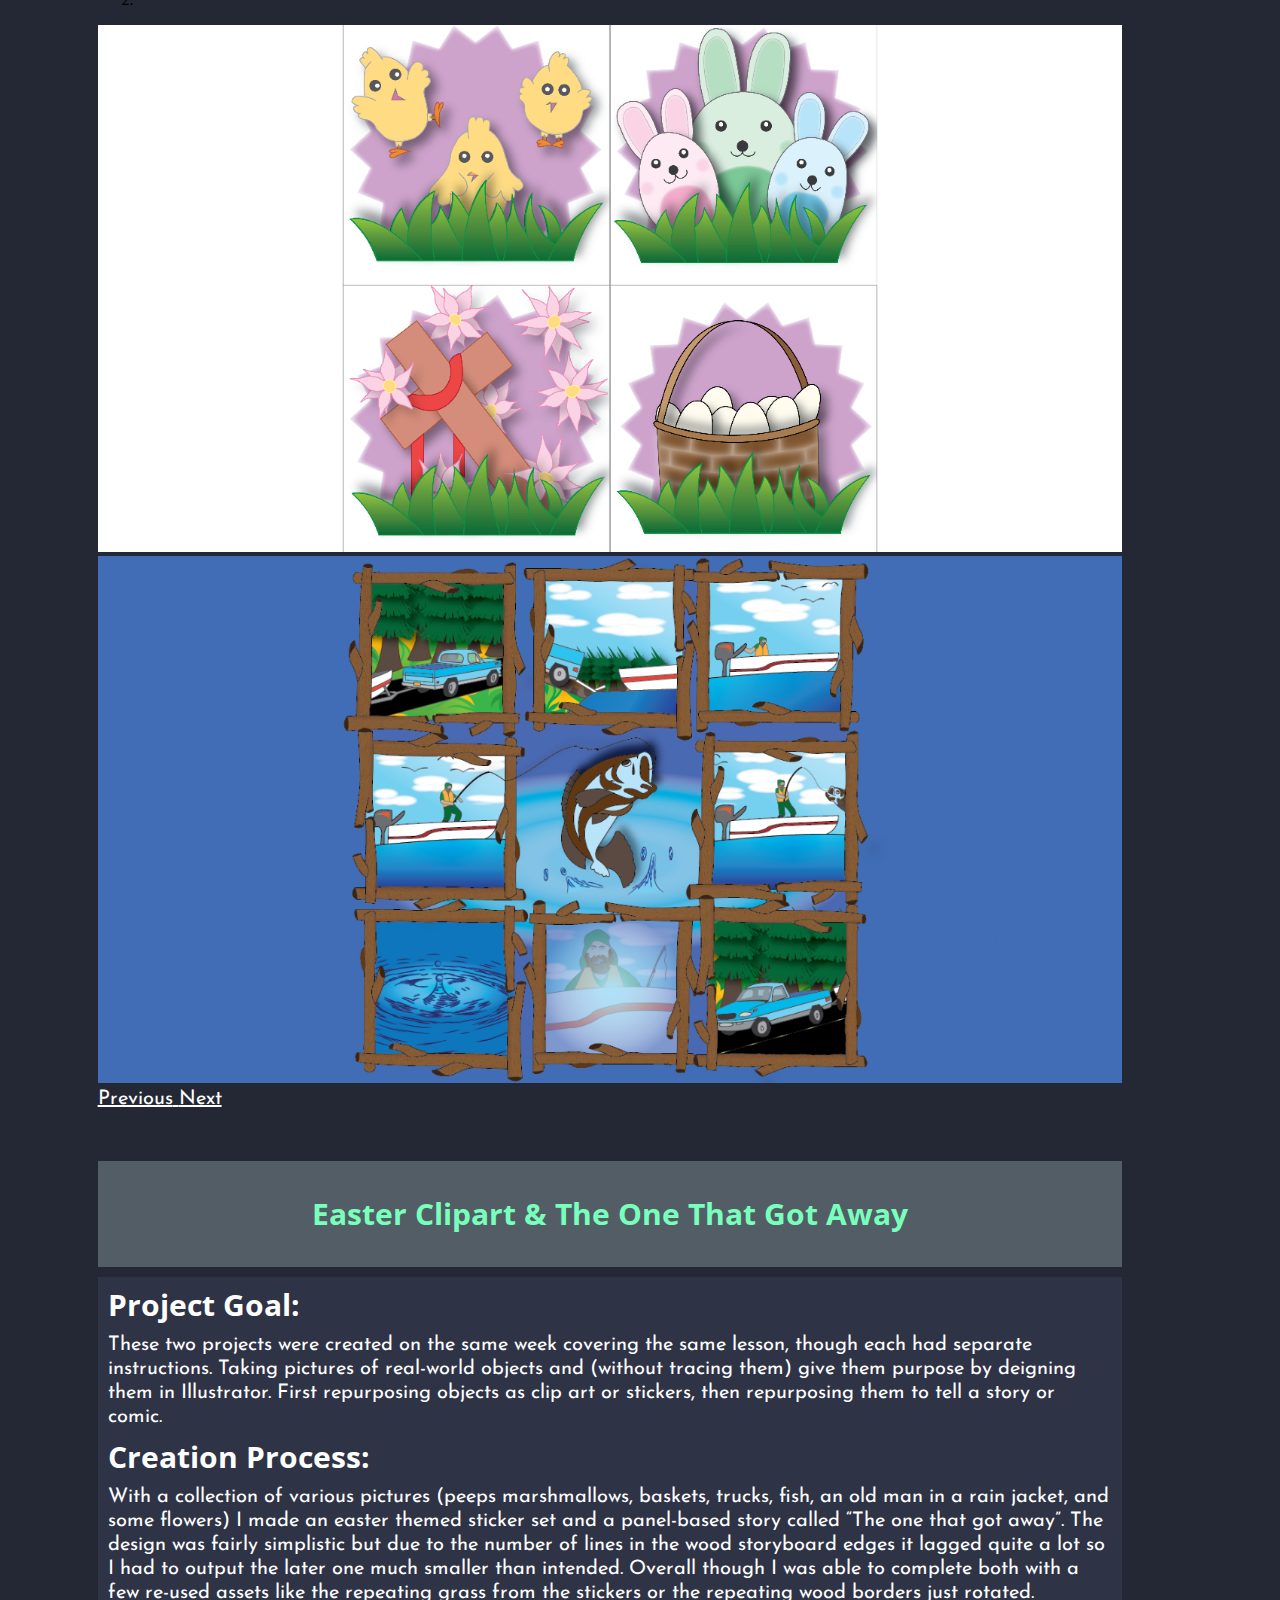
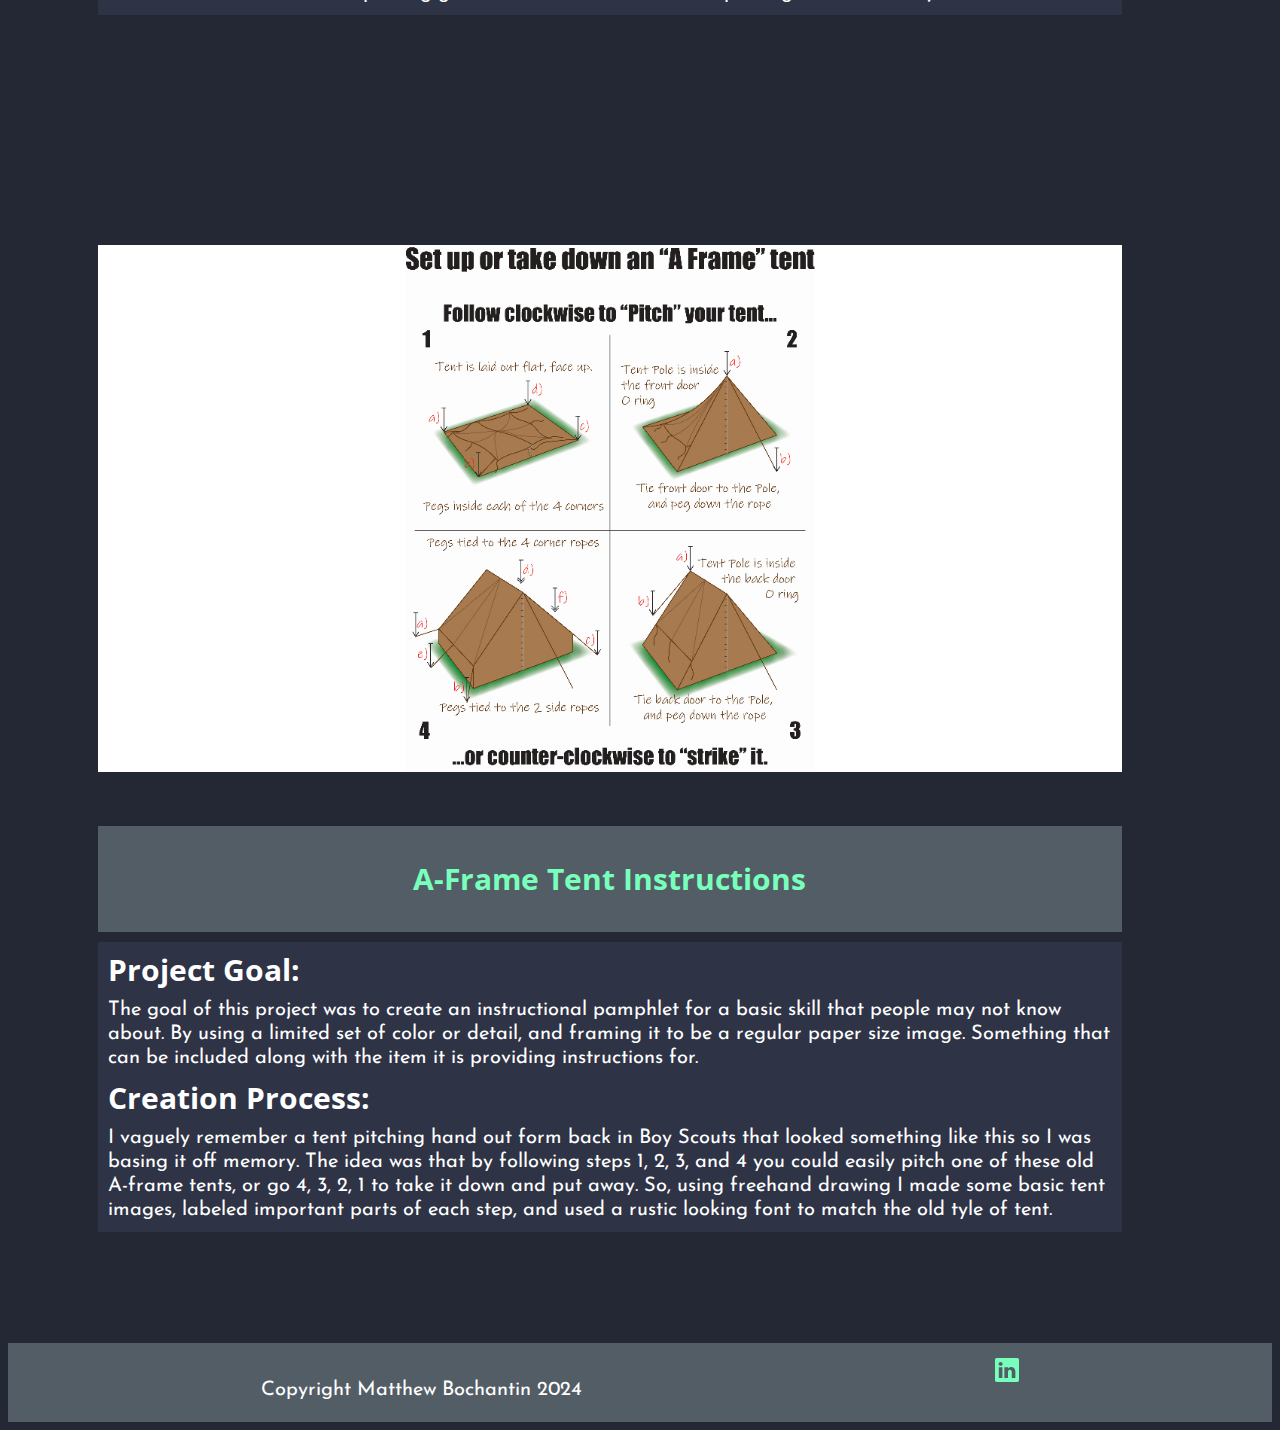
<file: illutrator.html>
<!doctype html>
<html lang="en">
    <head>
        <link rel="icon" href="img/mrb.ico">
        <title>Matthew Bochantin 2020</title>
        <meta charset="utf-8">
        <meta name="viewport" content="width=device-width, initial-scale=1, shrink-to-fit=no">
        <link rel="stylesheet" href="https://cdn.jsdelivr.net/npm/bootstrap@4.5.3/dist/css/bootstrap.min.css" integrity="sha384-TX8t27EcRE3e/ihU7zmQxVncDAy5uIKz4rEkgIXeMed4M0jlfIDPvg6uqKI2xXr2" crossorigin="anonymous">
        <link href="https://fonts.googleapis.com/css2?family=Josefin+Sans&display=swap" rel="stylesheet">
        <link href="https://fonts.googleapis.com/css2?family=Open+Sans&display=swap" rel="stylesheet">
        <link rel="stylesheet" type="text/css" href="css/boilerplate.css">
    </head>
    <body>
        <nav class="navbar navbar-expand-lg">
            <a class="navbar-brand" href="#"></a>
            <div class="collapse navbar-collapse justify-content-center order-2" id="navbarTogglerDemo02">
                <ul class="navbar-nav">
                    <li class="nav-item">
                        <a class="nav-link" href="index.html">About <span class="sr-only">(current)</span></a>
                    </li>   
                    <li class="nav-item">
                        <a class="nav-link" href="photo.html">Photo</a>
                    </li>
                    <li class="nav-item active">
                        <a class="nav-link" href="illutrator.html">Illustrator</a>
                    </li>
                    <li class="nav-item">
                        <a class="nav-link" href="web.html">Web</a>
                    </li>
                    <li class="nav-item">
                        <a class="nav-link" href="blender.html">3D</a>
                    </li>
                    <li class="nav-item">
                        <a class="nav-link" href="games.html">Games</a>
                    </li>
                    <li class="nav-item">
                        <a class="nav-link" href="contact.html">Contact</a>
                    </li>
                </ul>
            </div>
            <button class="navbar-toggler" type="button" data-toggle="collapse" data-target="#navbarTogglerDemo02" aria-controls="navbarTogglerDemo02" aria-expanded="false" aria-label="Toggle navigation">
                <span class="navbar-toggler-icon"></span>
            </button>
        </nav>
        <div class="project">
            <div class="slideshow">
                <img src="img/illutrator/MRB_2019_WGD229_Wk6Lab.png">
            </div>
            <div class="description">
                <div class="tab"><h1>Amnesty International Infographic</h1></div>
                <h2>Project Goal:</h2>
                    <p>The goal of this project was to create a simple infographic for a company of our choice. It had to include the logo, a call to action, and accurate information. In addition to thee requirements the image had to be rather small, intended to be shown on social media as a bite size standalone piece.</p>
                <h2>Creation Process:</h2>
                    <p>I chose Amnesty International because I was coming off the tails of a more political class and already had some knowledge on their efforts. So, pulling some information from their website on refugee hot countries and a quote from Robert Ingersoll (a human rights activist) I composed the above infographic. I tried to keep text from overlapping the map, matched color schemes with the brands own logo, and set it up to look like one of their own.</p>
            </div>
        </div>
        <div class="project">
            <div class="slideshow">
                <div id="carouselCaptions" class="carousel slide carousel-fade" data-ride="carousel">
                    <ol class="carousel-indicators">
                        <li data-target="#carouselCaptions" data-slide-to="0" class="active"></li>
                        <li data-target="#carouselCaptions" data-slide-to="1"></li>
                    </ol>
                    <div class="carousel-inner">
                        <div class="carousel-item active">
                            <img src="img/illutrator/BochantinEaster.png" class="d-block w-100" alt="...">
                        </div>
                        <div class="carousel-item">
                            <img src="img/illutrator/MRB_FishingTripPortfolio.png" class="d-block w-100" alt="...">
                        </div>
                    </div>
                    <a class="carousel-control-prev" href="#carouselCaptions" role="button" data-slide="prev">
                        <span class="carousel-control-prev-icon" aria-hidden="true"></span>
                        <span class="sr-only">Previous</span>
                    </a>
                    <a class="carousel-control-next" href="#carouselCaptions" role="button" data-slide="next">
                        <span class="carousel-control-next-icon" aria-hidden="true"></span>
                        <span class="sr-only">Next</span>
                    </a>
                </div>
            </div>
            <div class="description">
                <div class="tab"><h1>Easter Clipart & The One That Got Away</h1></div>
                <h2>Project Goal:</h2>
                    <p>These two projects were created on the same week covering the same lesson, though each had separate instructions. Taking pictures of real-world objects and (without tracing them) give them purpose by deigning them in Illustrator. First repurposing objects as clip art or stickers, then repurposing them to tell a story or comic.</p>
                <h2>Creation Process:</h2>
                    <p>With a collection of various pictures (peeps marshmallows, baskets, trucks, fish, an old man in a rain jacket, and some flowers) I made an easter themed sticker set and a panel-based story called “The one that got away”. The design was fairly simplistic but due to the number of lines in the wood storyboard edges it lagged quite a lot so I had to output the later one much smaller than intended. Overall though I was able to complete both with a few re-used assets like the repeating grass from the stickers or the repeating wood borders just rotated.</p>
            </div>
        </div>
        <div class="project">
            <div class="slideshow">
                <img src="img/illutrator/BochantinMatthew_instructions.jpg">
            </div>
            <div class="description">
                <div class="tab"><h1>A-Frame Tent Instructions</h1></div>
                <h2>Project Goal:</h2>
                    <p>The goal of this project was to create an instructional pamphlet for a basic skill that people may not know about. By using a limited set of color or detail, and framing it to be a regular paper size image. Something that can be included along with the item it is providing instructions for.</p>
                <h2>Creation Process:</h2>
                    <p>I vaguely remember a tent pitching hand out form back in Boy Scouts that looked something like this so I was basing it off memory. The idea was that by following steps 1, 2, 3, and 4 you could easily pitch one of these old A-frame tents, or go 4, 3, 2, 1 to take it down and put away. So, using freehand drawing I made some basic tent images, labeled important parts of each step, and used a rustic looking font to match the old tyle of tent.</p>
            </div>
        </div>
        <script src="https://code.jquery.com/jquery-3.5.1.slim.min.js" integrity="sha384-DfXdz2htPH0lsSSs5nCTpuj/zy4C+OGpamoFVy38MVBnE+IbbVYUew+OrCXaRkfj" crossorigin="anonymous"></script>
        <script src="https://cdn.jsdelivr.net/npm/popper.js@1.16.1/dist/umd/popper.min.js" integrity="sha384-9/reFTGAW83EW2RDu2S0VKaIzap3H66lZH81PoYlFhbGU+6BZp6G7niu735Sk7lN" crossorigin="anonymous"></script>
        <script src="https://cdn.jsdelivr.net/npm/bootstrap@4.5.3/dist/js/bootstrap.min.js" integrity="sha384-w1Q4orYjBQndcko6MimVbzY0tgp4pWB4lZ7lr30WKz0vr/aWKhXdBNmNb5D92v7s" crossorigin="anonymous"></script>
    </body>
    <footer>
        <p>Copyright Matthew Bochantin 2024</p>
        <a href="https://www.linkedin.com/in/matthew-bochantin-969473111/" target="_blank">
            <svg xmlns="http://www.w3.org/2000/svg" width="24" height="24" fill="currentColor" class="bi bi-linkedin" viewBox="0 0 16 16">
                <path fill-rule="evenodd" d="M0 1.146C0 .513.526 0 1.175 0h13.65C15.474 0 16 .513 16 1.146v13.708c0 .633-.526 1.146-1.175 1.146H1.175C.526 16 0 15.487 0 14.854V1.146zm4.943 12.248V6.169H2.542v7.225h2.401zm-1.2-8.212c.837 0 1.358-.554 1.358-1.248-.015-.709-.52-1.248-1.342-1.248-.822 0-1.359.54-1.359 1.248 0 .694.521 1.248 1.327 1.248h.016zm4.908 8.212h-2.4s.03-6.547 0-7.225h2.4v1.023a5.54 5.54 0 0 0-.016.025h.016v-.025c.32-.493.89-1.193 2.165-1.193 1.58 0 2.764 1.033 2.764 3.252v4.143h-2.4V9.529c0-.972-.348-1.634-1.217-1.634-.664 0-1.059.447-1.233.878-.063.154-.079.37-.079.586v4.035z"/>
            </svg>
        </a>
    </footer>
</html>
</file>
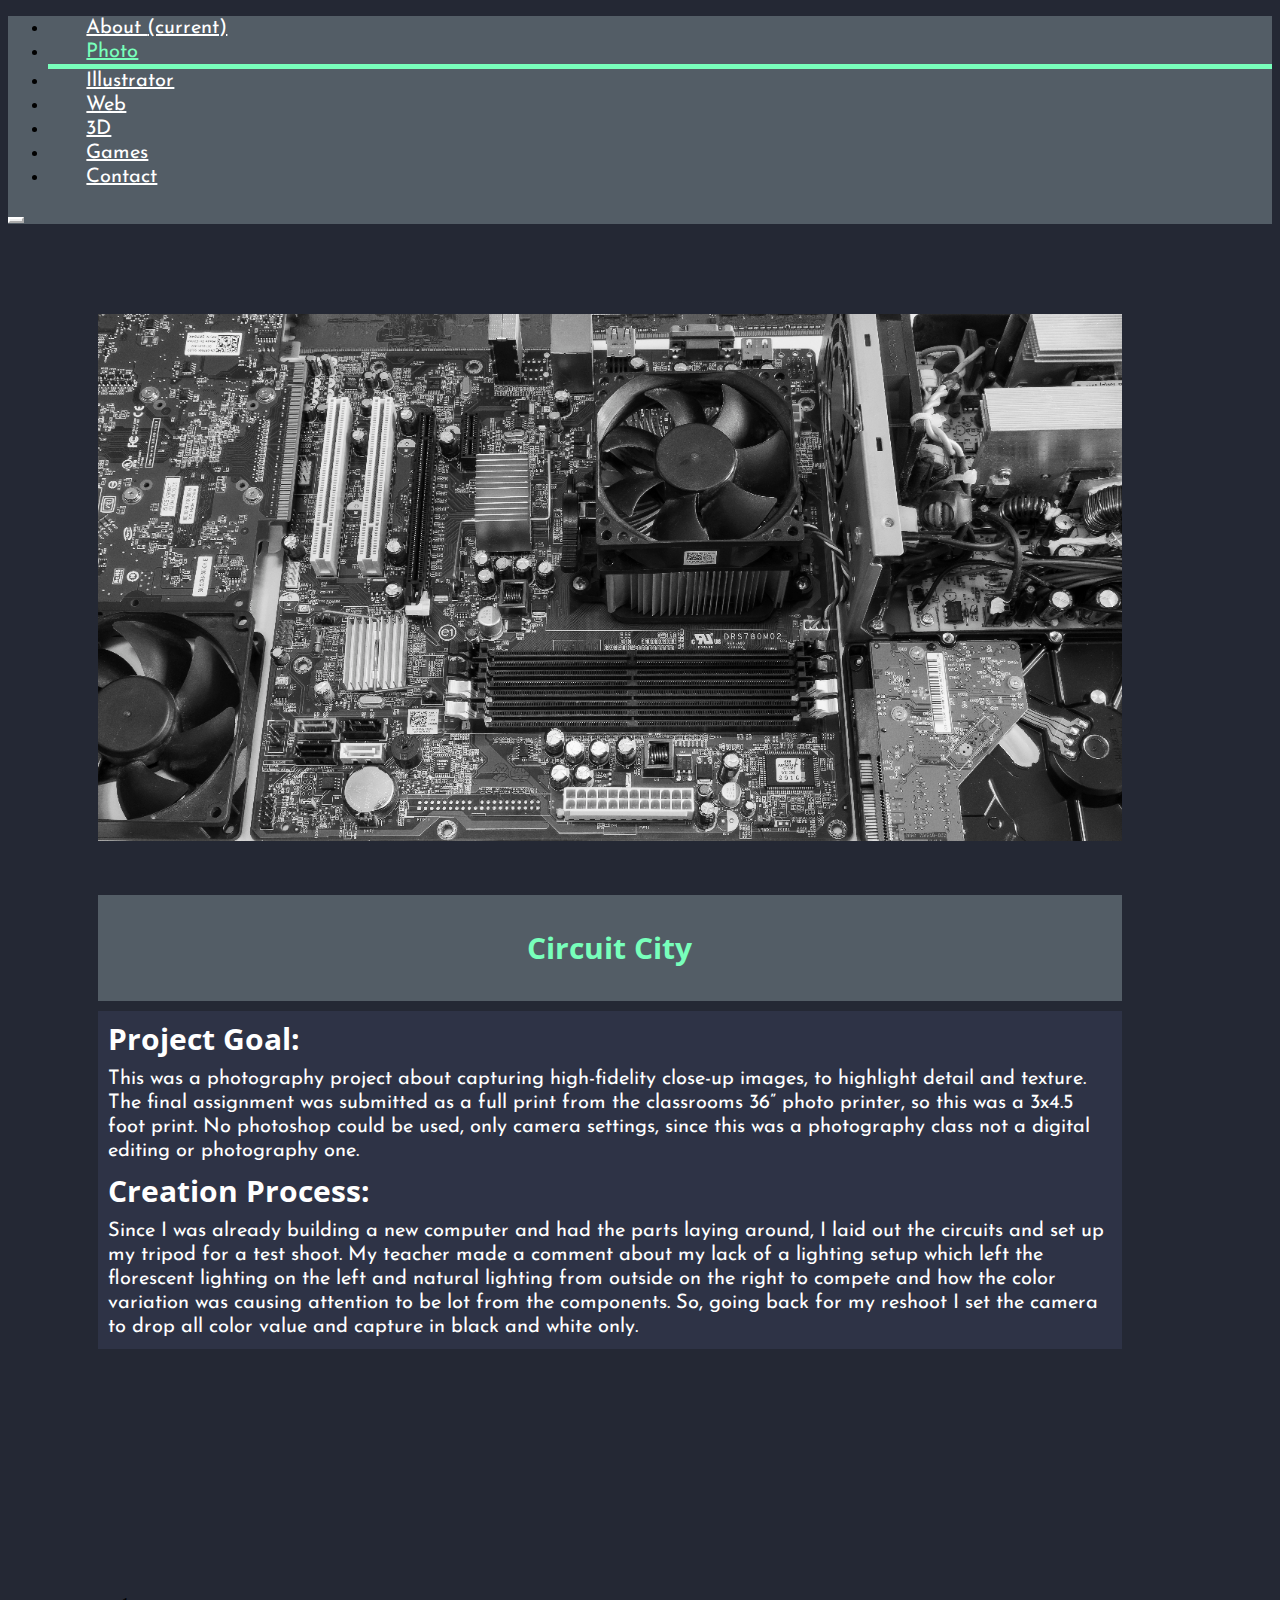
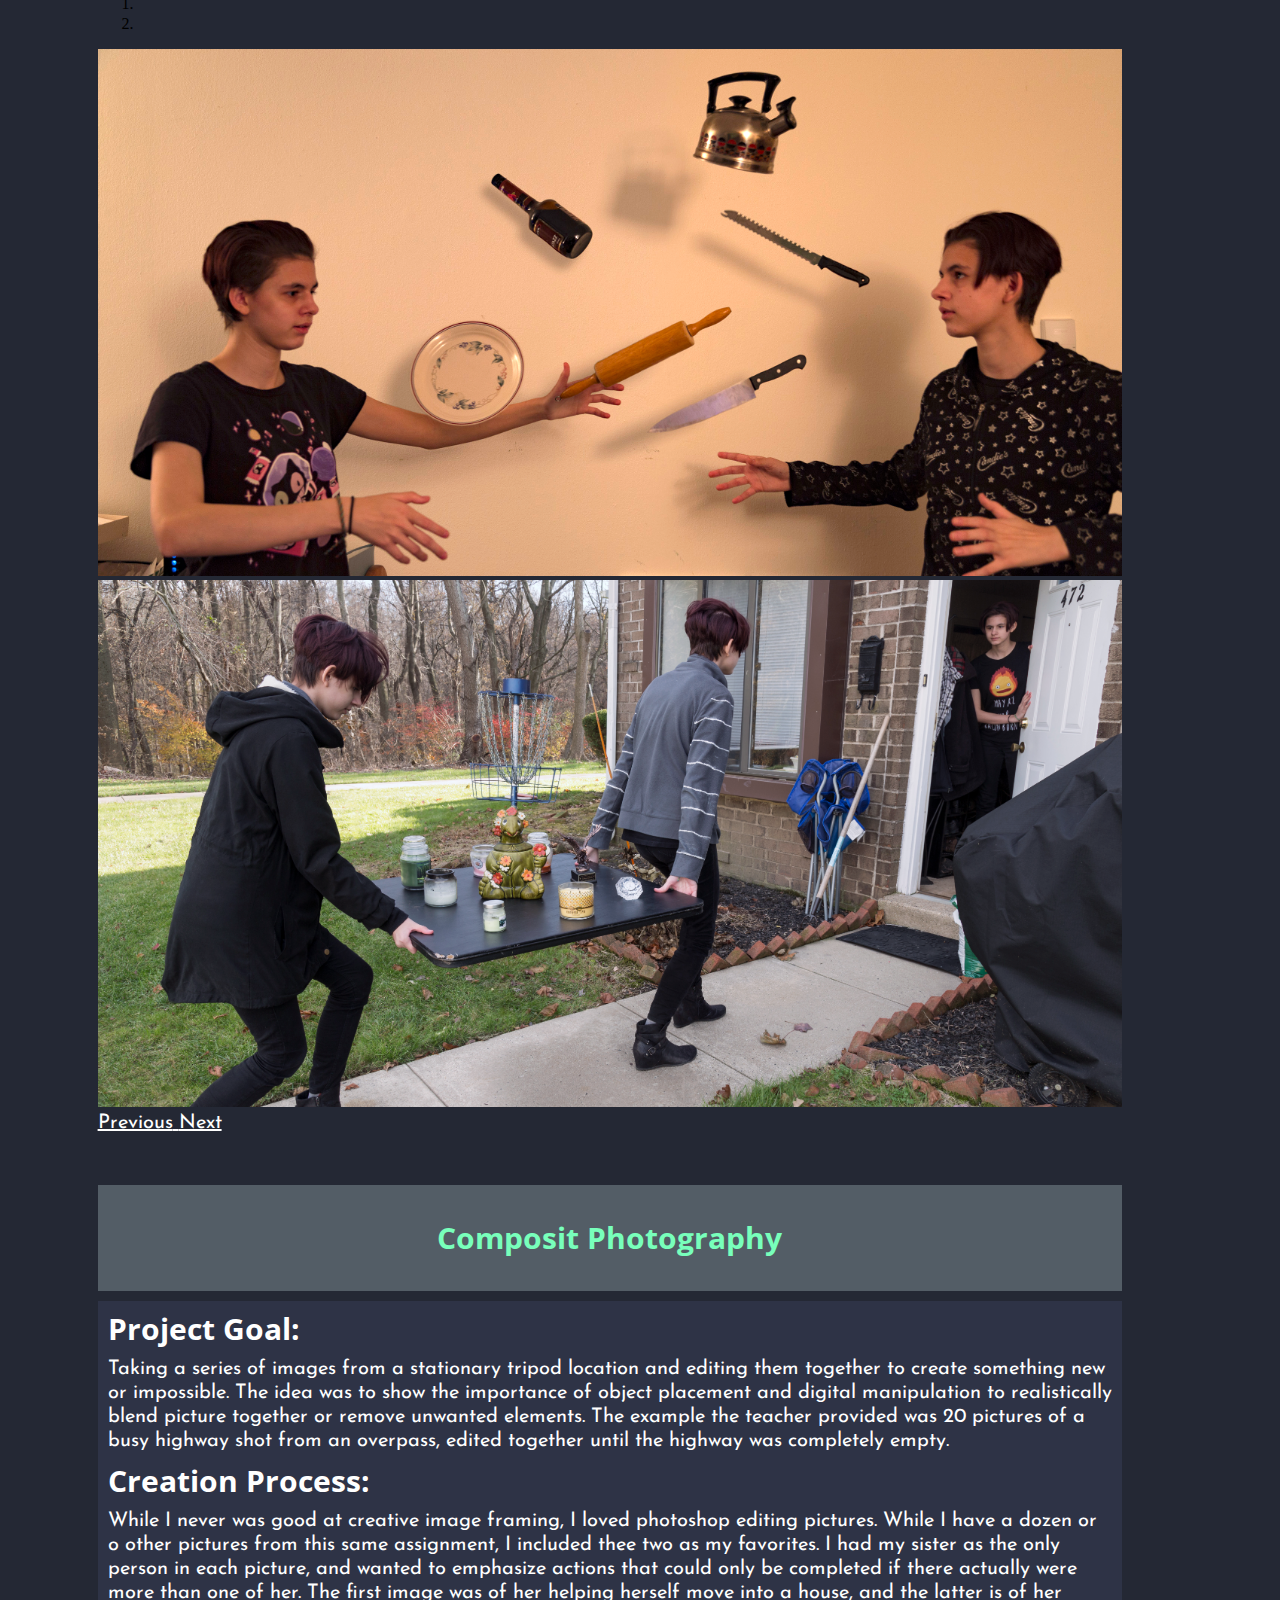
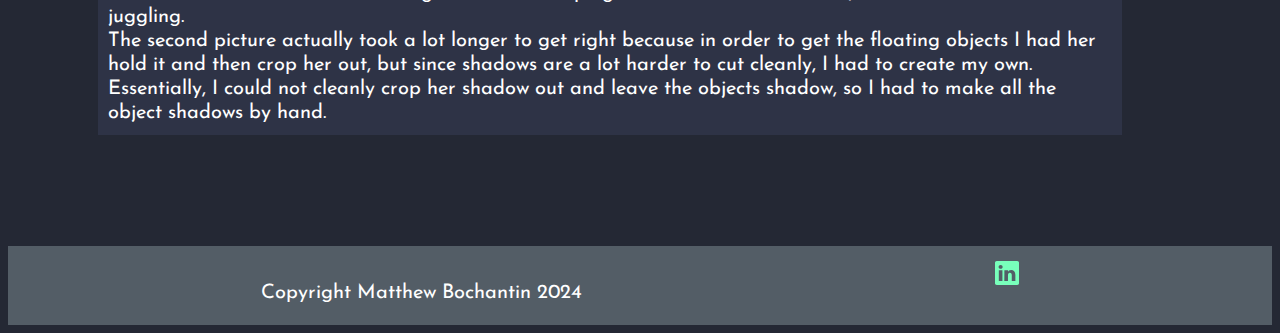
<file: photo.html>
<!doctype html>
<html lang="en">
    <head>
        <link rel="icon" href="img/mrb.ico">
        <title>Matthew Bochantin 2020</title>
        <meta charset="utf-8">
        <meta name="viewport" content="width=device-width, initial-scale=1, shrink-to-fit=no">
        <link rel="stylesheet" href="https://cdn.jsdelivr.net/npm/bootstrap@4.5.3/dist/css/bootstrap.min.css" integrity="sha384-TX8t27EcRE3e/ihU7zmQxVncDAy5uIKz4rEkgIXeMed4M0jlfIDPvg6uqKI2xXr2" crossorigin="anonymous">
        <link href="https://fonts.googleapis.com/css2?family=Josefin+Sans&display=swap" rel="stylesheet">
        <link href="https://fonts.googleapis.com/css2?family=Open+Sans&display=swap" rel="stylesheet">
        <link rel="stylesheet" type="text/css" href="css/boilerplate.css">
    </head>
    <body>
        <nav class="navbar navbar-expand-lg">
            <a class="navbar-brand" href="#"></a>
            <div class="collapse navbar-collapse justify-content-center order-2" id="navbarTogglerDemo02">
                <ul class="navbar-nav">
                    <li class="nav-item">
                        <a class="nav-link" href="index.html">About <span class="sr-only">(current)</span></a>
                    </li>   
                    <li class="nav-item active">
                        <a class="nav-link" href="photo.html">Photo</a>
                    </li>
                    <li class="nav-item">
                        <a class="nav-link" href="illutrator.html">Illustrator</a>
                    </li>
                    <li class="nav-item">
                        <a class="nav-link" href="web.html">Web</a>
                    </li>
                    <li class="nav-item">
                        <a class="nav-link" href="blender.html">3D</a>
                    </li>
                    <li class="nav-item">
                        <a class="nav-link" href="games.html">Games</a>
                    </li>
                    <li class="nav-item">
                        <a class="nav-link" href="contact.html">Contact</a>
                    </li>
                </ul>
            </div>
            <button class="navbar-toggler" type="button" data-toggle="collapse" data-target="#navbarTogglerDemo02" aria-controls="navbarTogglerDemo02" aria-expanded="false" aria-label="Toggle navigation">
                <span class="navbar-toggler-icon"></span>
            </button>
        </nav>
        <div class="project">
            <div class="slideshow">
                <img src="img/photo/MRB_Large_Flat_Final.jpg">
            </div>
            <div class="description">
                <div class="tab"><h1>Circuit City</h1></div>
                <h2>Project Goal:</h2>
                    <p>This was a photography project about capturing high-fidelity close-up images, to highlight detail and texture. The final assignment was submitted as a full print from the classrooms 36” photo printer, so this was a 3x4.5 foot print. No photoshop could be used, only camera settings, since this was a photography class not a digital editing or photography one.</p>
                <h2>Creation Process:</h2>
                    <p>Since I was already building a new computer and had the parts laying around, I laid out the circuits and set up my tripod for a test shoot. My teacher made a comment about my lack of a lighting setup which left the florescent lighting on the left and natural lighting from outside on the right to compete and how the color variation was causing attention to be lot from the components. So, going back for my reshoot I set the camera to drop all color value and capture in black and white only.</p>
            </div>
        </div>
        <div class="project">
            <div class="slideshow">
                <div id="carouselCaptions" class="carousel slide carousel-fade" data-ride="carousel">
                    <ol class="carousel-indicators">
                        <li data-target="#carouselCaptions" data-slide-to="0" class="active"></li>
                        <li data-target="#carouselCaptions" data-slide-to="1"></li>
                    </ol>
                    <div class="carousel-inner">
                        <div class="carousel-item active">
                            <img src="img/photo/FlatJuggling.png" class="d-block w-100" alt="...">
                        </div>
                        <div class="carousel-item">
                            <img src="img/photo/Moving%20Day.png" class="d-block w-100" alt="...">
                        </div>
                    </div>
                    <a class="carousel-control-prev" href="#carouselCaptions" role="button" data-slide="prev">
                        <span class="carousel-control-prev-icon" aria-hidden="true"></span>
                        <span class="sr-only">Previous</span>
                    </a>
                    <a class="carousel-control-next" href="#carouselCaptions" role="button" data-slide="next">
                        <span class="carousel-control-next-icon" aria-hidden="true"></span>
                        <span class="sr-only">Next</span>
                    </a>
                </div>
            </div>
            <div class="description">
                <div class="tab"><h1>Composit Photography</h1></div>
                <h2>Project Goal:</h2>
                    <p>Taking a series of images from a stationary tripod location and editing them together to create something new or impossible. The idea was to show the importance of object placement and digital manipulation to realistically blend picture together or remove unwanted elements. The example the teacher provided was 20 pictures of a busy highway shot from an overpass, edited together until the highway was completely empty.</p>
                <h2>Creation Process:</h2>
                    <p>While I never was good at creative image framing, I loved photoshop editing pictures. While I have a dozen or o other pictures from this same assignment, I included thee two as my favorites. I had my sister as the only person in each picture, and wanted to emphasize actions that could only be completed if there actually were more than one of her. The first image was of her helping herself move into a house, and the latter is of her juggling.<br>
                    The second picture actually took a lot longer to get right because in order to get the floating objects I had her hold it and then crop her out, but since shadows are a lot harder to cut cleanly, I had to create my own. Essentially, I could not cleanly crop her shadow out and leave the objects shadow, so I had to make all the object shadows by hand.</p>
            </div>
        </div>
        <script src="https://code.jquery.com/jquery-3.5.1.slim.min.js" integrity="sha384-DfXdz2htPH0lsSSs5nCTpuj/zy4C+OGpamoFVy38MVBnE+IbbVYUew+OrCXaRkfj" crossorigin="anonymous"></script>
        <script src="https://cdn.jsdelivr.net/npm/popper.js@1.16.1/dist/umd/popper.min.js" integrity="sha384-9/reFTGAW83EW2RDu2S0VKaIzap3H66lZH81PoYlFhbGU+6BZp6G7niu735Sk7lN" crossorigin="anonymous"></script>
        <script src="https://cdn.jsdelivr.net/npm/bootstrap@4.5.3/dist/js/bootstrap.min.js" integrity="sha384-w1Q4orYjBQndcko6MimVbzY0tgp4pWB4lZ7lr30WKz0vr/aWKhXdBNmNb5D92v7s" crossorigin="anonymous"></script>
    </body>
    <footer>
        <p>Copyright Matthew Bochantin 2024</p>
        <a href="https://www.linkedin.com/in/matthew-bochantin-969473111/" target="_blank">
            <svg xmlns="http://www.w3.org/2000/svg" width="24" height="24" fill="currentColor" class="bi bi-linkedin" viewBox="0 0 16 16">
                <path fill-rule="evenodd" d="M0 1.146C0 .513.526 0 1.175 0h13.65C15.474 0 16 .513 16 1.146v13.708c0 .633-.526 1.146-1.175 1.146H1.175C.526 16 0 15.487 0 14.854V1.146zm4.943 12.248V6.169H2.542v7.225h2.401zm-1.2-8.212c.837 0 1.358-.554 1.358-1.248-.015-.709-.52-1.248-1.342-1.248-.822 0-1.359.54-1.359 1.248 0 .694.521 1.248 1.327 1.248h.016zm4.908 8.212h-2.4s.03-6.547 0-7.225h2.4v1.023a5.54 5.54 0 0 0-.016.025h.016v-.025c.32-.493.89-1.193 2.165-1.193 1.58 0 2.764 1.033 2.764 3.252v4.143h-2.4V9.529c0-.972-.348-1.634-1.217-1.634-.664 0-1.059.447-1.233.878-.063.154-.079.37-.079.586v4.035z"/>
            </svg>
        </a>
    </footer>
</html>
</file>
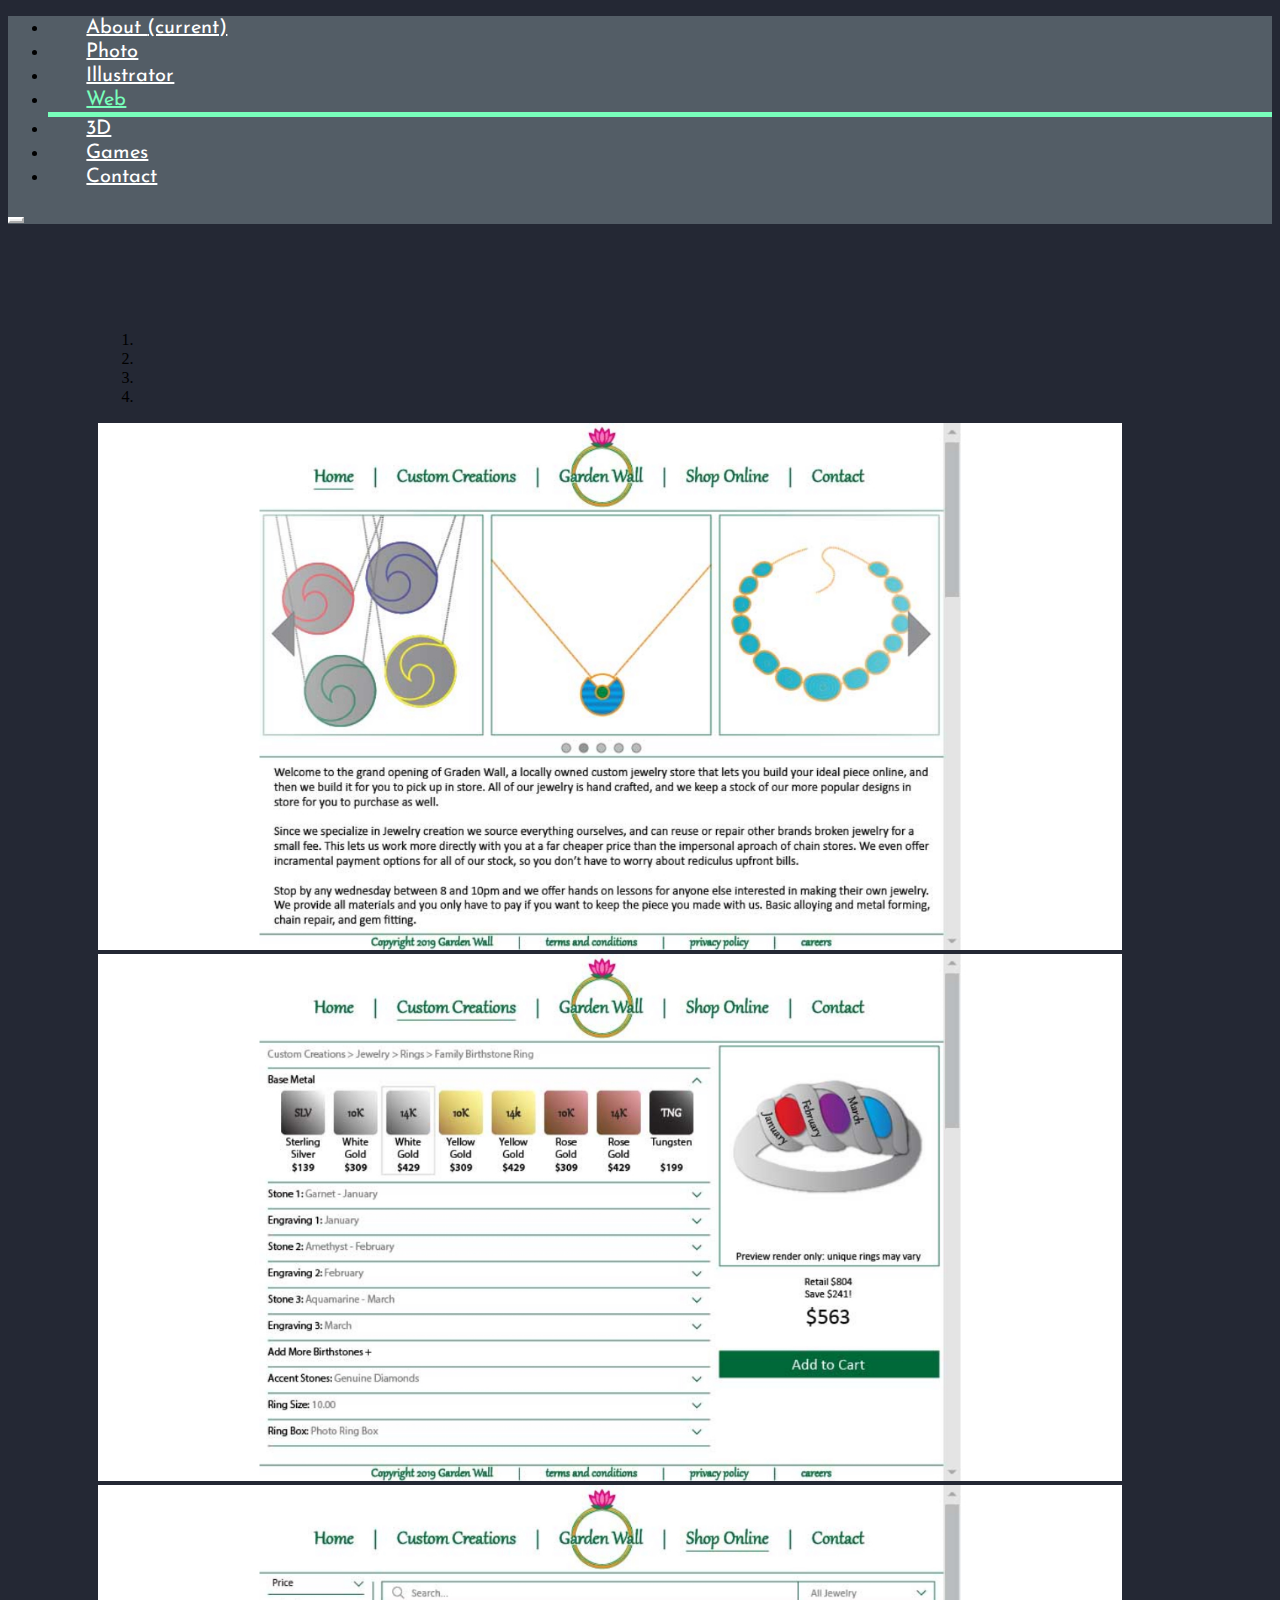
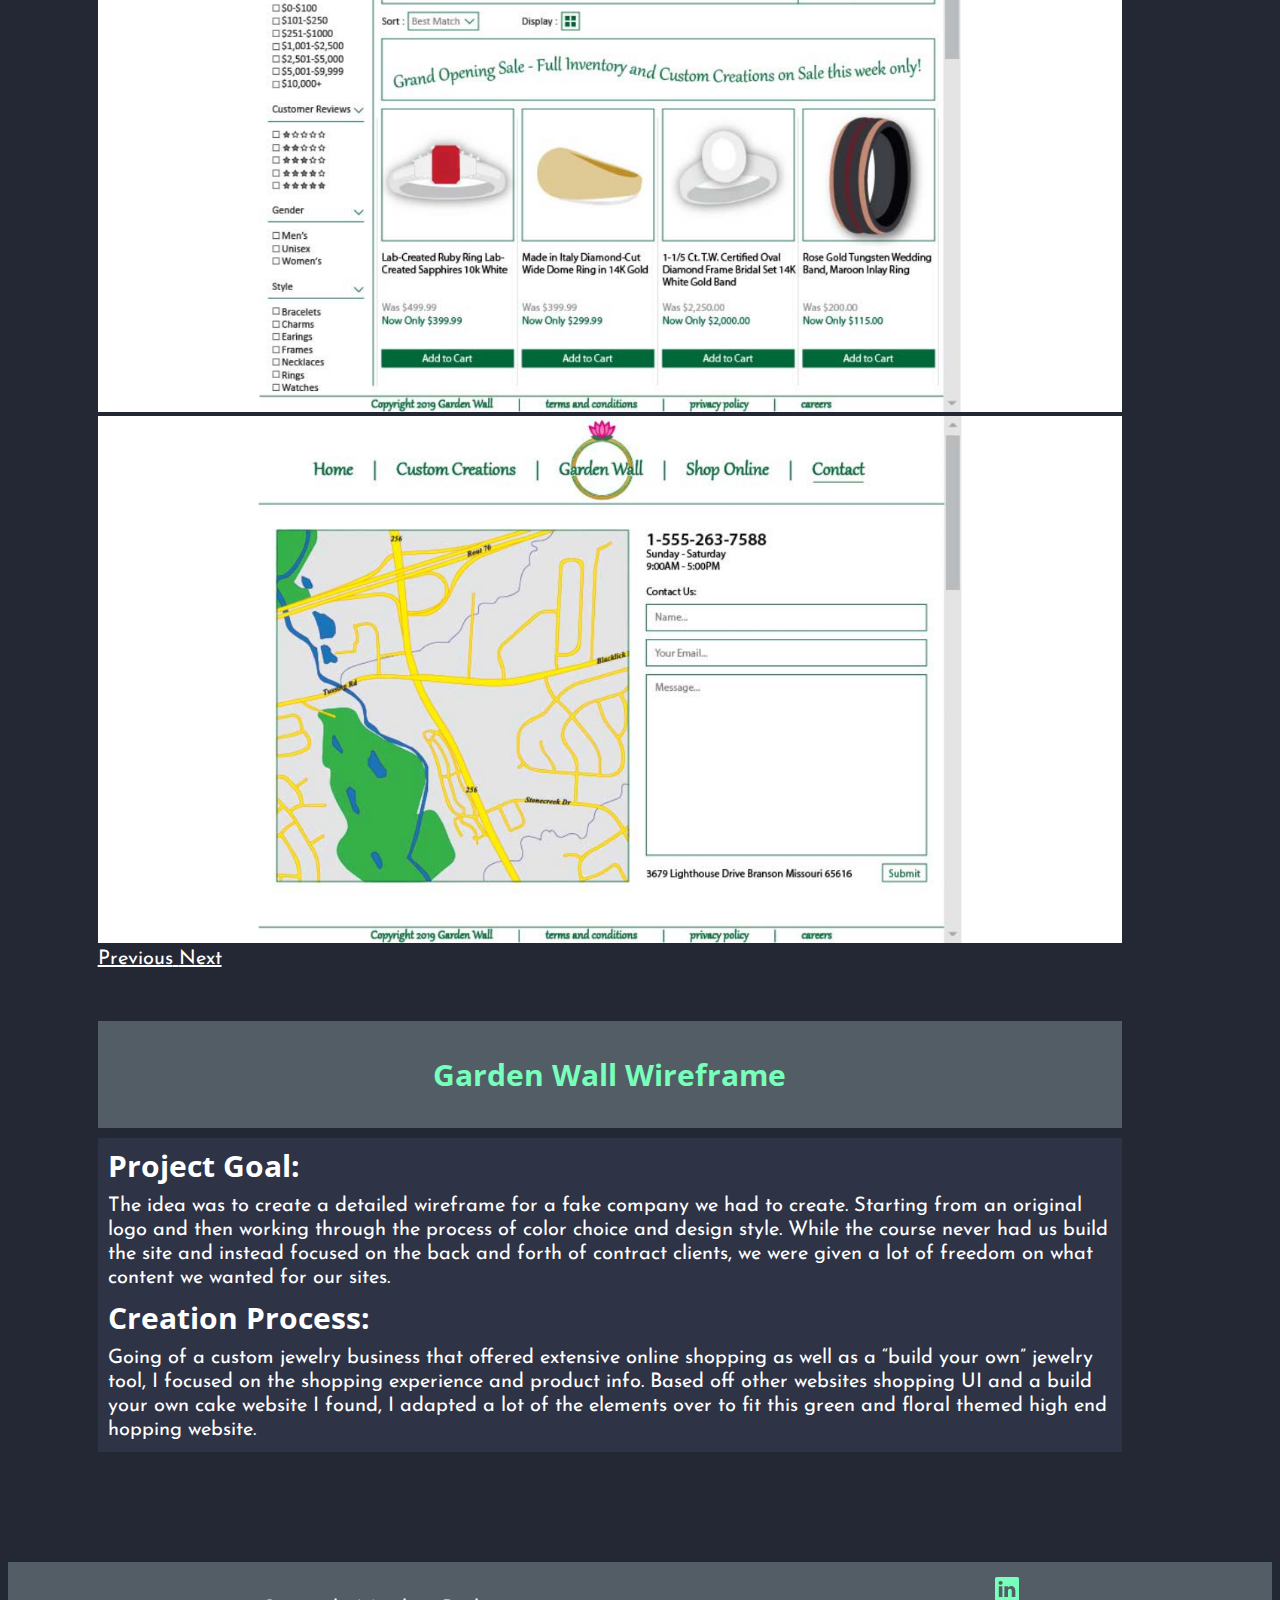
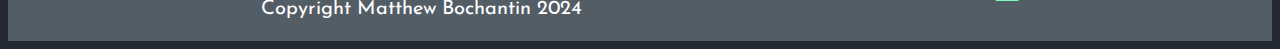
<file: web.html>
<!doctype html>
<html lang="en">
    <head>
        <link rel="icon" href="img/mrb.ico">
        <title>Matthew Bochantin 2020</title>
        <meta charset="utf-8">
        <meta name="viewport" content="width=device-width, initial-scale=1, shrink-to-fit=no">
        <link rel="stylesheet" href="https://cdn.jsdelivr.net/npm/bootstrap@4.5.3/dist/css/bootstrap.min.css" integrity="sha384-TX8t27EcRE3e/ihU7zmQxVncDAy5uIKz4rEkgIXeMed4M0jlfIDPvg6uqKI2xXr2" crossorigin="anonymous">
        <link href="https://fonts.googleapis.com/css2?family=Josefin+Sans&display=swap" rel="stylesheet">
        <link href="https://fonts.googleapis.com/css2?family=Open+Sans&display=swap" rel="stylesheet">
        <link rel="stylesheet" type="text/css" href="css/boilerplate.css">
    </head>
    <body>
        <nav class="navbar navbar-expand-lg">
            <a class="navbar-brand" href="#"></a>
            <div class="collapse navbar-collapse justify-content-center order-2" id="navbarTogglerDemo02">
                <ul class="navbar-nav">
                    <li class="nav-item">
                        <a class="nav-link" href="index.html">About <span class="sr-only">(current)</span></a>
                    </li>   
                    <li class="nav-item">
                        <a class="nav-link" href="photo.html">Photo</a>
                    </li>
                    <li class="nav-item">
                        <a class="nav-link" href="illutrator.html">Illustrator</a>
                    </li>
                    <li class="nav-item active">
                        <a class="nav-link" href="web.html">Web</a>
                    </li>
                    <li class="nav-item">
                        <a class="nav-link" href="blender.html">3D</a>
                    </li>
                    <li class="nav-item">
                        <a class="nav-link" href="games.html">Games</a>
                    </li>
                    <li class="nav-item">
                        <a class="nav-link" href="contact.html">Contact</a>
                    </li>
                </ul>
            </div>
            <button class="navbar-toggler" type="button" data-toggle="collapse" data-target="#navbarTogglerDemo02" aria-controls="navbarTogglerDemo02" aria-expanded="false" aria-label="Toggle navigation">
                <span class="navbar-toggler-icon"></span>
            </button>
        </nav>
        <div class="project">
            <div class="slideshow">
                <div id="carouselCaptions" class="carousel slide carousel-fade" data-ride="carousel">
                    <ol class="carousel-indicators">
                        <li data-target="#carouselCaptions" data-slide-to="0" class="active"></li>
                        <li data-target="#carouselCaptions" data-slide-to="1"></li>
                        <li data-target="#carouselCaptions" data-slide-to="2"></li>
                        <li data-target="#carouselCaptions" data-slide-to="3"></li>
                    </ol>
                    <div class="carousel-inner">
                        <div class="carousel-item active">
                            <img src="img/web/Bochantin_Matthew_Webpage1.jpg" class="d-block w-100" alt="...">
                        </div>
                        <div class="carousel-item">
                            <img src="img/web/Bochantin_Matthew_Webpage2.jpg" class="d-block w-100" alt="...">
                        </div>
                        <div class="carousel-item">
                            <img src="img/web/Bochantin_Matthew_Webpage3.jpg" class="d-block w-100" alt="...">
                        </div>
                        <div class="carousel-item">
                            <img src="img/web/Bochantin_Matthew_Webpage4.jpg" class="d-block w-100" alt="...">
                        </div>
                    </div>
                    <a class="carousel-control-prev" href="#carouselCaptions" role="button" data-slide="prev">
                        <span class="carousel-control-prev-icon" aria-hidden="true"></span>
                        <span class="sr-only">Previous</span>
                    </a>
                    <a class="carousel-control-next" href="#carouselCaptions" role="button" data-slide="next">
                        <span class="carousel-control-next-icon" aria-hidden="true"></span>
                        <span class="sr-only">Next</span>
                    </a>
                </div>
            </div>
            <div class="description">
                <div class="tab"><h1>Garden Wall Wireframe</h1></div>
                <h2>Project Goal:</h2>
                    <p>The idea was to create a detailed wireframe for a fake company we had to create. Starting from an original logo and then working through the process of color choice and design style. While the course never had us build the site and instead focused on the back and forth of contract clients, we were given a lot of freedom on what content we wanted for our sites.</p>
                <h2>Creation Process:</h2>
                    <p>Going of a custom jewelry business that offered extensive online shopping as well as a “build your own” jewelry tool, I focused on the shopping experience and product info. Based off other websites shopping UI and a build your own cake website I found, I adapted a lot of the elements over to fit this green and floral themed high end hopping website.</p>
            </div>
        </div>
        <script src="https://code.jquery.com/jquery-3.5.1.slim.min.js" integrity="sha384-DfXdz2htPH0lsSSs5nCTpuj/zy4C+OGpamoFVy38MVBnE+IbbVYUew+OrCXaRkfj" crossorigin="anonymous"></script>
        <script src="https://cdn.jsdelivr.net/npm/popper.js@1.16.1/dist/umd/popper.min.js" integrity="sha384-9/reFTGAW83EW2RDu2S0VKaIzap3H66lZH81PoYlFhbGU+6BZp6G7niu735Sk7lN" crossorigin="anonymous"></script>
        <script src="https://cdn.jsdelivr.net/npm/bootstrap@4.5.3/dist/js/bootstrap.min.js" integrity="sha384-w1Q4orYjBQndcko6MimVbzY0tgp4pWB4lZ7lr30WKz0vr/aWKhXdBNmNb5D92v7s" crossorigin="anonymous"></script>
    </body>
    <footer>
        <p>Copyright Matthew Bochantin 2024</p>
        <a href="https://www.linkedin.com/in/matthew-bochantin-969473111/" target="_blank">
            <svg xmlns="http://www.w3.org/2000/svg" width="24" height="24" fill="currentColor" class="bi bi-linkedin" viewBox="0 0 16 16">
                <path fill-rule="evenodd" d="M0 1.146C0 .513.526 0 1.175 0h13.65C15.474 0 16 .513 16 1.146v13.708c0 .633-.526 1.146-1.175 1.146H1.175C.526 16 0 15.487 0 14.854V1.146zm4.943 12.248V6.169H2.542v7.225h2.401zm-1.2-8.212c.837 0 1.358-.554 1.358-1.248-.015-.709-.52-1.248-1.342-1.248-.822 0-1.359.54-1.359 1.248 0 .694.521 1.248 1.327 1.248h.016zm4.908 8.212h-2.4s.03-6.547 0-7.225h2.4v1.023a5.54 5.54 0 0 0-.016.025h.016v-.025c.32-.493.89-1.193 2.165-1.193 1.58 0 2.764 1.033 2.764 3.252v4.143h-2.4V9.529c0-.972-.348-1.634-1.217-1.634-.664 0-1.059.447-1.233.878-.063.154-.079.37-.079.586v4.035z"/>
            </svg>
        </a>
    </footer>
</html>
</file>
<file: css/boilerplate.css>
/*
#FFFFFF - White: Text Color
#535D66 - Light: Menu Bar and Text Boxes
#2E3346 - Medium: Header Background
#242834 - Dark: Regular Background
#78FFBB - Neon: Highlights
*/

html, body {
    line-height: 1.2;
}

body {
    background-color: #242834;
    position: relative;
    min-height: 100vh;
    padding-bottom: 50px;
}

h1, h2 {
    font-family: 'Open Sans', sans-serif; 
    font-weight: bold;
    font-size: 30px;
    color: #FFFFFF;
}

a, p {
    font-family: 'Josefin Sans', sans-serif;
    font-size: 20px;
    color: #FFFFFF;
}

.navbar {
    background-color: #535D66;
    padding-bottom: 0px;
}

.navbar a:hover {
    color: #78FFBB;
    text-decoration: none;
    transition: .5s ease;
}

.navbar-toggler {
    color: #FFFFFF;
    border-color: #FFFFFF;
}

.navbar-toggler-icon {
    background-image: url("data:image/svg+xml,%3csvg xmlns='http://www.w3.org/2000/svg' width='30' height='30' viewBox='0 0 30 30'%3e%3cpath stroke='rgba%28255, 255, 255' stroke-linecap='round' stroke-miterlimit='10' stroke-width='2' d='M4 7h22M4 15h22M4 23h22'/%3e%3c/svg%3e");
}

.nav-item {
    padding: 0 3vw;
}

.nav-item.active {
    border-bottom-width: 5px;
    border-bottom-style: solid;
    border-bottom-color: #78FFBB;
}

.active a {
    color: #78FFBB;
}

.profile {
    padding: 25px;
    text-align: center;
    background-color: #2E3346;
}

.profile img {
    border-radius: 50%;
}

.profile h1 {
    color: #78FFBB;
    position: absolute;
    top: 425px;
    left: 50%;
    transform: translate(-50%);
    white-space: nowrap;
    text-shadow: 0 0 3px #2E3346, 0 0 3px #2E3346, 0 0 3px #2E3346, 0 0 3px #2E3346, 0 0 3px #2E3346;
}

.overview {
    text-align: center;
    padding-bottom: 100px;
}

.overview img {
    width: 65%;
    opacity: 0.8;
    border-width: 5px;
    border-style: solid;
    border-color: #242834;
    background-color: #242834;
    transition: .5s ease;
    margin-top: 100px;
}

.overview img:hover {
    opacity: 1;
    transition: .5s ease;
    border-color: #78FFBB;
    background-color: #78FFBB;
}

.project {
    display: flex;
    flex-direction: row;
    justify-content: center;
    overflow: hidden;
    padding: 100px; 
}

.slideshow, .slideshow img, .description {
    width: 40vw;
}

.description {
    background-color: #2E3346;
}

.slideshow {
    margin-right: 2vw;
}

.slideshow p {
    color: #78FFBB;
    text-shadow: 0 0 3px #2E3346, 0 0 3px #2E3346, 0 0 3px #2E3346, 0 0 3px #2E3346, 0 0 3px #2E3346;
}

.carousel-control-prev-icon {
    background-image: url("data:image/svg+xml,%3csvg xmlns='http://www.w3.org/2000/svg' fill='%2378FFBB' width='8' height='8' viewBox='0 0 8 8'%3e%3cpath d='M5.25 0l-4 4 4 4 1.5-1.5L4.25 4l2.5-2.5L5.25 0z'/%3e%3c/svg%3e");
    filter: drop-shadow(0 0 5px black);
}

.carousel-control-next-icon {
    background-image: url("data:image/svg+xml,%3csvg xmlns='http://www.w3.org/2000/svg' fill='%2378FFBB' width='8' height='8' viewBox='0 0 8 8'%3e%3cpath d='M2.75 0l-1.5 1.5L3.75 4l-2.5 2.5L2.75 8l4-4-4-4z'/%3e%3c/svg%3e");
    filter: drop-shadow(0 0 5px black);
}

.description {
    margin-left: 2vw;
}

.description h2, .description p {
    margin: 10px;
}

.description h2 {
    margin-top: 10px;
}

.tab {
    background-color: #535D66;
    padding: 15px;
    text-align: center;
    border-bottom-width: 10px;
    border-bottom-style: solid;
    border-bottom-color: #242834;
}

.tab h1 {
    color: #78FFBB;    
}

.contact {
    display: block;
    margin: auto;
    margin-top: 100px;
    padding-bottom: 5px;
    width: 50%;
    background-color: #2E3346;
}

.contact h2 {
    margin-top: 25px;
}

.contact a {
    text-decoration: underline;
    transition: .5s ease;
}

.contact a:hover {
    color: #78FFBB;
    text-decoration: underline;
    transition: .5s ease;
}

.bio {
    margin: 10px;
}

.bio svg {
    float: left;
    margin: 10px;
    fill: #78FFBB;
}

footer {
    display: flex;
    flex-direction: row;
    justify-content: center;
    background-color: #535D66;
    overflow: hidden;
    position: absolute;
    bottom: 0;
    width: 100%;
    padding-top: 15px;
}

footer p {
    width: 30%;
    white-space: nowrap;
}

footer a {
    width: 30%;
}

footer svg {
    fill: #78FFBB;
    float: right;
}

@media screen and (max-width: 767px) {
    .navbar {
        padding: 0.5rem 1rem;
    }
    .nav-item.active {
        border-bottom-width: 3px;
    }
    .overview {
        padding-bottom: 25px;
    }
    .overview img {
        width: 90%;
        margin-top: 25px;
    }
    .contact {
        margin-top: 25px;
        width: 90%;
    }
    footer {
        position: absolute;
    }
    footer p, footer a {
        width: 45%;
    }
}

@media screen and (min-width: 768px) and (max-width: 990px) {
    .navbar {
        padding: 0.5rem 1rem;
    }
    .nav-item.active {
        border-bottom-width: 4px;
    }
    .overview {
        padding-bottom: 75px;
    }
    .overview img {
        width: 75%;
        margin-top: 75px;
    }
    .contact {
        margin-top: 50px;
        width: 70%;
    }
    footer p, footer a {
        width: 35%;
    }
}

@media screen and (max-width: 1500px) {
    .project {
        flex-direction: column;
        padding: 7vw;
    }
    .slideshow, .slideshow img, .description {
        width: 80vw;
    }  
    .slideshow, .description {
        margin-right: 0;
        margin-left: 0;
        margin-bottom: 50px;
    }
}
</file>
